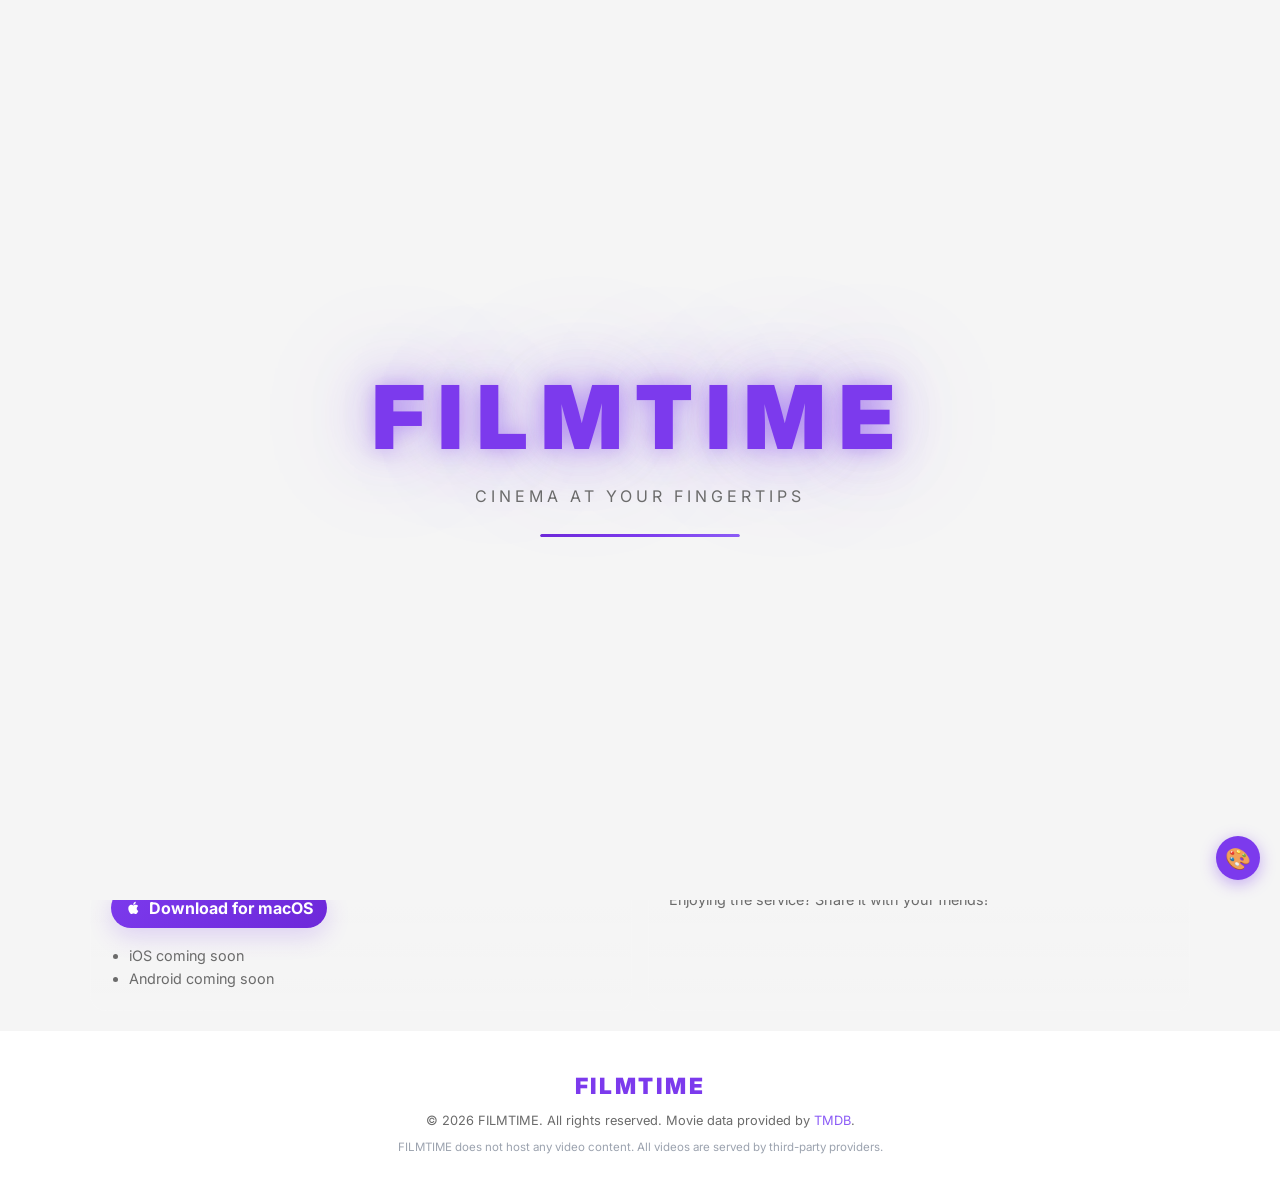
<file: index.html>
<!DOCTYPE html>
<html lang="en">
<head>
  <meta charset="UTF-8" />
  <meta name="viewport" content="width=device-width, initial-scale=1.0" />
  <title>FILMTIME — Watch Free Movies & TV</title>

  <!-- Favicon & PWA -->
  <link rel="icon" type="image/svg+xml" href="favicon.svg" />
  <link rel="manifest" href="manifest.json" />
  <meta name="theme-color" content="#8B5CF6" />
  <meta name="apple-mobile-web-app-capable" content="yes" />
  <meta name="apple-mobile-web-app-status-bar-style" content="black-translucent" />

  <!-- OG Embed -->
  <meta property="og:title" content="FILMTIME — Watch Free Movies & TV" />
  <meta name="description" content="Cinema at your fingertips. Stream trending movies and TV shows for free on FILMTIME." />
  <meta property="og:description" content="Cinema at your fingertips. Stream trending movies and TV shows for free on FILMTIME." />
  <meta property="og:type" content="website" />
  <meta property="og:site_name" content="FILMTIME" />
  <meta property="og:image" content="https://image.tmdb.org/t/p/w780/placeholder.jpg" />
  <meta name="twitter:card" content="summary_large_image" />
  <meta name="twitter:title" content="FILMTIME — Watch Free Movies & TV" />
  <meta name="twitter:description" content="Cinema at your fingertips. Stream trending movies and TV shows for free." />

  <!-- Fonts -->
  <link rel="preconnect" href="https://fonts.googleapis.com" />
  <link rel="preconnect" href="https://fonts.gstatic.com" crossorigin />
  <link href="https://fonts.googleapis.com/css2?family=Inter:wght@300;400;500;600;700;800;900&display=swap" rel="stylesheet" />
  <link rel="stylesheet" href="styles.css" />
</head>
<body>

  <!-- ===== SPLASH SCREEN ===== -->
  <div id="splash-screen">
    <div class="splash-content">
      <div class="splash-logo">FILMTIME</div>
      <div class="splash-tagline">Cinema at your fingertips</div>
      <div class="splash-loader">
        <div class="splash-bar"></div>
      </div>
    </div>
  </div>

  <!-- ===== NAVBAR ===== -->
  <nav id="navbar">
    <div class="nav-left">
      <a href="index.html" class="nav-logo">FILMTIME</a>
      <ul class="nav-links" id="nav-links">
        <li><a href="index.html" class="active">Home</a></li>
        <li><a href="search.html?type=movie">Movies</a></li>
        <li><a href="search.html?type=tv">TV Shows</a></li>
        <li><a href="#my-list" id="my-list-nav">My List</a></li>
        <li><a href="swipe.html">Discover</a></li>
      </ul>
    </div>
    <div class="nav-right">
      <div class="nav-search" id="nav-search">
        <button class="search-btn" id="search-toggle" aria-label="Search">
          <svg viewBox="0 0 24 24" fill="none" stroke="currentColor" stroke-width="2">
            <circle cx="11" cy="11" r="8"/><path d="m21 21-4.35-4.35"/>
          </svg>
        </button>
        <input type="text" id="search-input" placeholder="Titles, people, genres" autocomplete="off" />
      </div>
      <button class="hamburger" id="hamburger" aria-label="Menu">
        <span></span><span></span><span></span>
      </button>
    </div>
  </nav>

  <!-- ===== MAIN CONTENT ===== -->
  <main id="main-content" style="opacity:0; transition: opacity 0.6s ease;">

    <!-- Hero Section -->
    <section id="hero" class="hero">
      <div class="hero-backdrop" id="hero-backdrop"></div>
      <div class="hero-overlay"></div>
      <div class="hero-content">
        <div class="hero-badge">🎬 Featured</div>
        <h1 class="hero-title" id="hero-title">Loading...</h1>
        <p class="hero-desc" id="hero-desc"></p>
        <div class="hero-meta" id="hero-meta"></div>
        <div class="hero-buttons">
          <button class="btn btn-primary btn-3d" id="hero-play-btn">
            <svg viewBox="0 0 24 24" fill="currentColor"><polygon points="5 3 19 12 5 21 5 3"/></svg>
            Play
          </button>
          <button class="btn btn-secondary btn-3d" id="hero-info-btn">
            <svg viewBox="0 0 24 24" fill="none" stroke="currentColor" stroke-width="2"><circle cx="12" cy="12" r="10"/><line x1="12" y1="8" x2="12" y2="12"/><line x1="12" y1="16" x2="12.01" y2="16"/></svg>
            More Info
          </button>
        </div>
      </div>
    </section>

    <!-- Category Rows Container -->
    <section id="categories" class="categories">
      <!-- Rows injected by JS -->
    </section>

    <!-- Support + Downloads -->
    <section class="support-section">
      <div class="support-grid">
        <article class="support-card">
          <h2>Downloads</h2>
          <a class="download-btn" href="PrimeTimeMac-download.zip" download aria-label="Download for macOS">
            <svg viewBox="0 0 24 24" fill="currentColor" aria-hidden="true">
              <path d="M17.6 12.8c0-2.4 2-3.6 2.1-3.7-1.1-1.7-2.9-1.9-3.5-1.9-1.5-.1-2.9.9-3.6.9-.8 0-1.9-.9-3.1-.9-1.6 0-3 .9-3.8 2.3-1.6 2.8-.4 6.9 1.2 9.2.8 1.1 1.7 2.4 2.9 2.3 1.1 0 1.6-.7 3-.7s1.8.7 3 .7c1.2 0 2-.9 2.8-2 .9-1.3 1.3-2.6 1.3-2.6-.1 0-2.3-.9-2.3-3.6Zm-2.4-7c.7-.9 1.1-2.1 1-3.3-1 .1-2.2.7-2.9 1.6-.6.8-1.1 2-1 3.2 1.1.1 2.2-.5 2.9-1.5Z"/>
            </svg>
            Download for macOS
          </a>
          <ul class="coming-soon-list" aria-label="Mobile app availability">
            <li>iOS coming soon</li>
            <li>Android coming soon</li>
          </ul>
        </article>
        <article class="support-card">
          <h2>Support FILMTIME</h2>
          <p>Enjoying the service? Share it with your friends!</p>
        </article>
      </div>
    </section>

  </main>

  <!-- ===== FOOTER ===== -->
  <footer class="footer">
    <div class="footer-inner">
      <span class="footer-logo">FILMTIME</span>
      <p>© 2026 FILMTIME. All rights reserved. Movie data provided by <a href="https://www.themoviedb.org/" target="_blank">TMDB</a>.</p>
      <p class="footer-disclaimer">FILMTIME does not host any video content. All videos are served by third-party providers.</p>
    </div>
  </footer>

  <script src="script.js"></script>
</body>
</html>
</file>
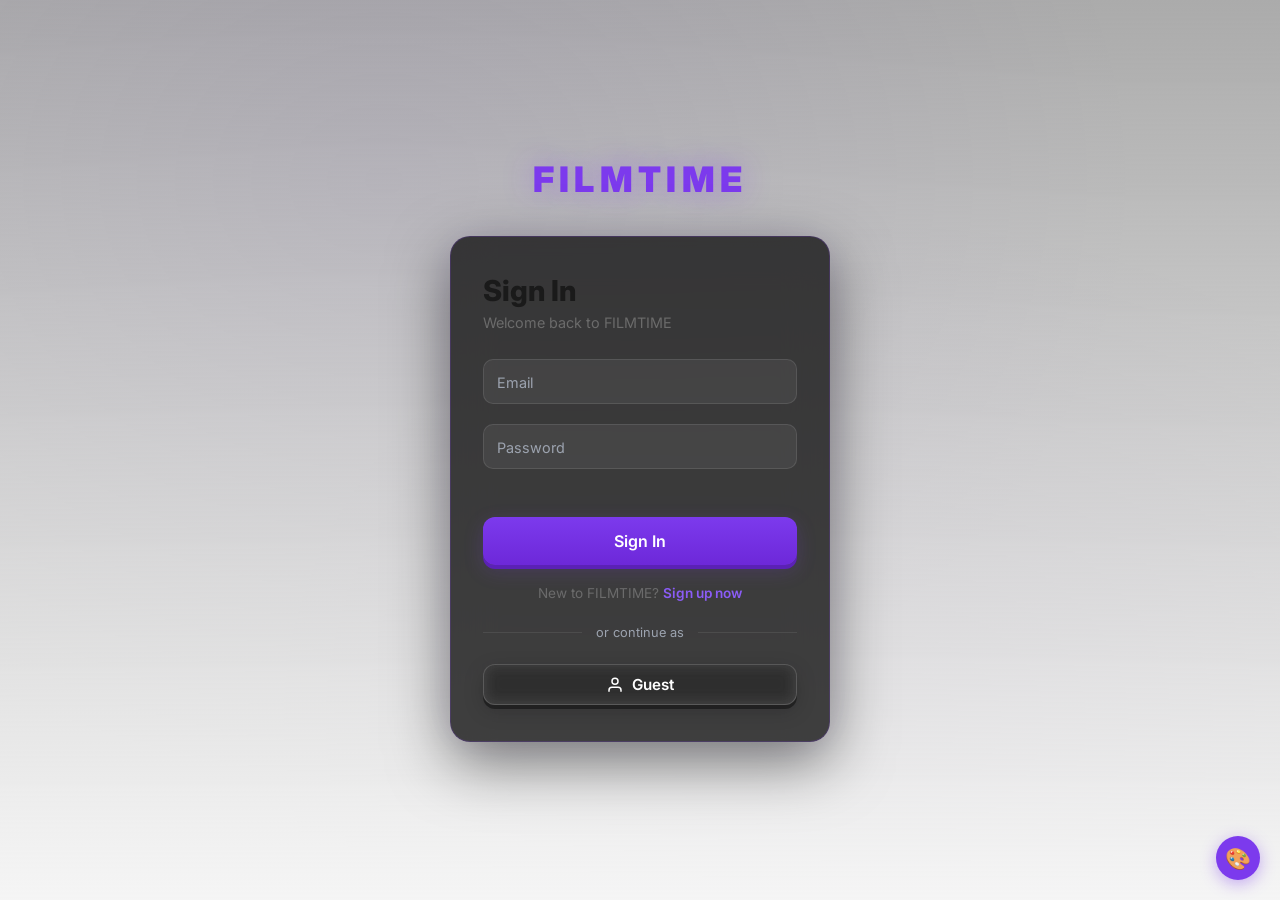
<file: auth.html>
<!DOCTYPE html>
<html lang="en">
<head>
  <meta charset="UTF-8" />
  <meta name="viewport" content="width=device-width, initial-scale=1.0" />
  <title>FILMTIME — Sign In</title>

  <!-- Favicon & PWA -->
  <link rel="icon" type="image/svg+xml" href="favicon.svg" />
  <link rel="manifest" href="manifest.json" />
  <meta name="theme-color" content="#8B5CF6" />
  <meta name="apple-mobile-web-app-capable" content="yes" />
  <meta name="apple-mobile-web-app-status-bar-style" content="black-translucent" />

  <!-- OG Embed -->
  <meta property="og:title" content="FILMTIME — Watch Free Movies & TV" />
  <meta property="og:description" content="Cinema at your fingertips. Stream trending movies and TV shows for free." />
  <meta property="og:type" content="website" />
  <meta property="og:image" content="https://image.tmdb.org/t/p/w780/placeholder.jpg" />
  <meta name="twitter:card" content="summary_large_image" />

  <!-- Fonts -->
  <link rel="preconnect" href="https://fonts.googleapis.com" />
  <link rel="preconnect" href="https://fonts.gstatic.com" crossorigin />
  <link href="https://fonts.googleapis.com/css2?family=Inter:wght@300;400;500;600;700;800;900&display=swap" rel="stylesheet" />
  <link rel="stylesheet" href="styles.css" />
</head>
<body class="auth-page">


  <div class="auth-bg">
    <div class="auth-bg-gradient"></div>
  </div>

  <div class="auth-container">
    <a href="index.html" class="auth-logo">FILMTIME</a>

    <!-- Sign In Form -->
    <div class="auth-card" id="signin-card">
      <h1 class="auth-title">Sign In</h1>
      <p class="auth-subtitle">Welcome back to FILMTIME</p>

      <form id="signin-form" autocomplete="off">
        <div class="auth-field">
          <input type="email" id="signin-email" required placeholder=" " autocomplete="email" />
          <label for="signin-email">Email</label>
          <div class="auth-field-border"></div>
        </div>
        <div class="auth-field">
          <input type="password" id="signin-password" required placeholder=" " autocomplete="current-password" />
          <label for="signin-password">Password</label>
          <div class="auth-field-border"></div>
        </div>
        <div class="auth-error" id="signin-error"></div>
        <button type="submit" class="btn btn-primary btn-3d auth-submit">
          Sign In
        </button>
      </form>

      <div class="auth-switch">
        New to FILMTIME? <a href="#" id="show-signup">Sign up now</a>
      </div>

      <div class="auth-divider"><span>or continue as</span></div>
      <button class="btn btn-secondary btn-3d auth-guest" id="guest-btn">
        <svg viewBox="0 0 24 24" fill="none" stroke="currentColor" stroke-width="2"><path d="M20 21v-2a4 4 0 0 0-4-4H8a4 4 0 0 0-4 4v2"/><circle cx="12" cy="7" r="4"/></svg>
        Guest
      </button>
    </div>

    <!-- Sign Up Form -->
    <div class="auth-card" id="signup-card" style="display:none">
      <h1 class="auth-title">Sign Up</h1>
      <p class="auth-subtitle">Create your FILMTIME account</p>

      <form id="signup-form" autocomplete="off">
        <div class="auth-field">
          <input type="text" id="signup-name" required placeholder=" " autocomplete="name" />
          <label for="signup-name">Display Name</label>
          <div class="auth-field-border"></div>
        </div>
        <div class="auth-field">
          <input type="email" id="signup-email" required placeholder=" " autocomplete="email" />
          <label for="signup-email">Email</label>
          <div class="auth-field-border"></div>
        </div>
        <div class="auth-field">
          <input type="password" id="signup-password" required minlength="6" placeholder=" " autocomplete="new-password" />
          <label for="signup-password">Password (min 6 chars)</label>
          <div class="auth-field-border"></div>
        </div>
        <div class="auth-error" id="signup-error"></div>
        <button type="submit" class="btn btn-primary btn-3d auth-submit">
          Create Account
        </button>
      </form>

      <div class="auth-switch">
        Already have an account? <a href="#" id="show-signin">Sign in</a>
      </div>
    </div>
  </div>

  <script src="script.js"></script>
  <script>
    // Auth page logic
    (function() {
      const signinCard = document.getElementById('signin-card');
      const signupCard = document.getElementById('signup-card');

      document.getElementById('show-signup').addEventListener('click', (e) => {
        e.preventDefault();
        signinCard.style.display = 'none';
        signupCard.style.display = '';
      });

      document.getElementById('show-signin').addEventListener('click', (e) => {
        e.preventDefault();
        signupCard.style.display = 'none';
        signinCard.style.display = '';
      });

      // Sign Up
      document.getElementById('signup-form').addEventListener('submit', (e) => {
        e.preventDefault();
        const name = document.getElementById('signup-name').value.trim();
        const email = document.getElementById('signup-email').value.trim();
        const password = document.getElementById('signup-password').value;
        const errEl = document.getElementById('signup-error');

        if (!name || !email || !password) { errEl.textContent = 'All fields are required.'; return; }
        if (password.length < 6) { errEl.textContent = 'Password must be at least 6 characters.'; return; }

        // Check if account exists
        const accounts = JSON.parse(localStorage.getItem('pt_accounts') || '[]');
        if (accounts.find(a => a.email === email)) {
          errEl.textContent = 'An account with this email already exists.';
          return;
        }

        // Create account
        const account = { id: Date.now().toString(36), name, email, createdAt: Date.now() };
        accounts.push(account);
        localStorage.setItem('pt_accounts', JSON.stringify(accounts));

        // Create default profile
        const profiles = [{ id: 'p1', name: name, color: '#8B5CF6', avatar: '😀' }];
        localStorage.setItem('pt_profiles_' + account.id, JSON.stringify(profiles));

        // Log in
        localStorage.setItem('pt_auth', JSON.stringify({ ...account, loggedIn: true }));
        localStorage.setItem('pt_active_profile', 'p1');

        window.location.href = 'profiles.html';
      });

      // Sign In
      document.getElementById('signin-form').addEventListener('submit', (e) => {
        e.preventDefault();
        const email = document.getElementById('signin-email').value.trim();
        const password = document.getElementById('signin-password').value;
        const errEl = document.getElementById('signin-error');

        if (!email || !password) { errEl.textContent = 'All fields are required.'; return; }

        const accounts = JSON.parse(localStorage.getItem('pt_accounts') || '[]');
        const account = accounts.find(a => a.email === email);

        if (!account) {
          errEl.textContent = 'No account found with this email.';
          return;
        }

        // Log in (localStorage-based, no real password verification)
        localStorage.setItem('pt_auth', JSON.stringify({ ...account, loggedIn: true }));
        window.location.href = 'profiles.html';
      });

      // Guest mode
      document.getElementById('guest-btn').addEventListener('click', () => {
        localStorage.setItem('pt_auth', JSON.stringify({ id: 'guest', name: 'Guest', email: '', loggedIn: true, guest: true }));
        localStorage.setItem('pt_active_profile', 'guest');
        window.location.href = 'index.html';
      });

    // If already logged in, redirect
    try {
      const auth = JSON.parse(localStorage.getItem('pt_auth') || '{}');
      if (auth.loggedIn) window.location.href = 'profiles.html';
    } catch(_) {}
  })();
</script>
</body>
</html>
</file>
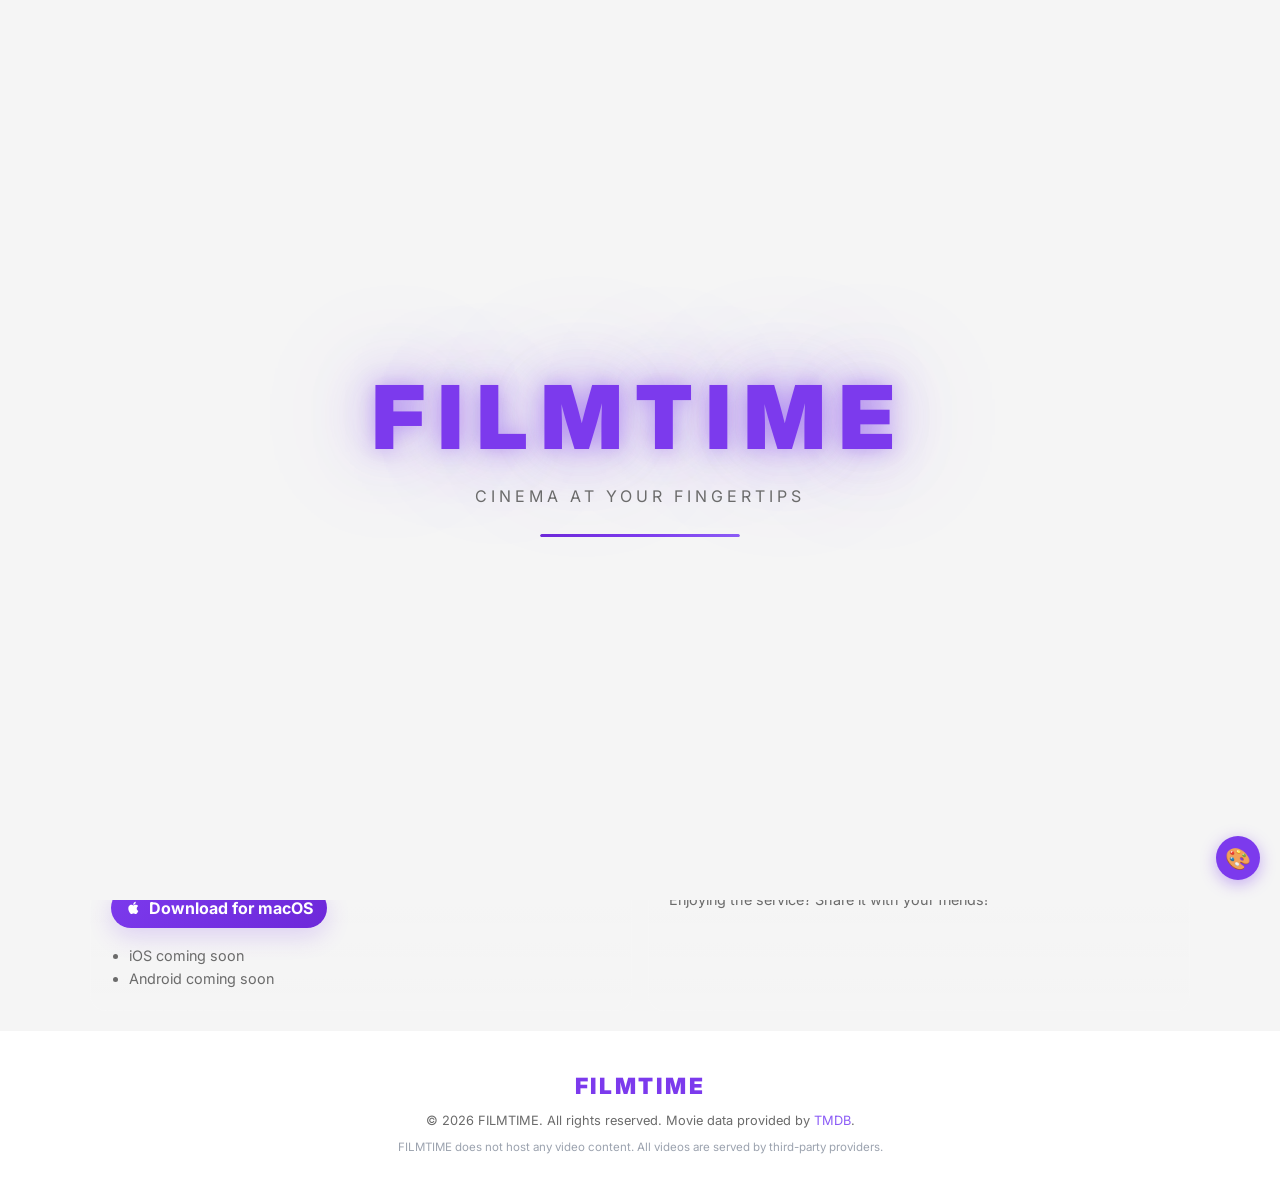
<file: movie.html>
<!DOCTYPE html>
<html lang="en">
<head>
  <meta charset="UTF-8" />
  <meta name="viewport" content="width=device-width, initial-scale=1.0" />
  <title>FILMTIME — Watch Movie</title>

  <!-- Favicon & PWA -->
  <link rel="icon" type="image/svg+xml" href="favicon.svg" />
  <link rel="manifest" href="manifest.json" />
  <meta name="theme-color" content="#8B5CF6" />
  <meta name="apple-mobile-web-app-capable" content="yes" />

  <!-- OG Embed -->
  <meta property="og:title" content="FILMTIME — Watch Movie" />
  <meta property="og:description" content="Stream this movie free on FILMTIME — Cinema at your fingertips." />
  <meta property="og:type" content="video.movie" />
  <meta property="og:site_name" content="FILMTIME" />
  <meta name="twitter:card" content="summary_large_image" />

  <!-- Fonts -->
  <link rel="preconnect" href="https://fonts.googleapis.com" />
  <link rel="preconnect" href="https://fonts.gstatic.com" crossorigin />
  <link href="https://fonts.googleapis.com/css2?family=Inter:wght@300;400;500;600;700;800;900&display=swap" rel="stylesheet" />
  <link rel="stylesheet" href="styles.css" />
</head>
<body class="detail-page">

  <!-- ===== NAVBAR ===== -->
  <nav id="navbar" class="navbar-solid">
    <div class="nav-left">
      <a href="index.html" class="nav-logo">FILMTIME</a>
      <ul class="nav-links">
        <li><a href="index.html">Home</a></li>
        <li><a href="search.html?type=movie" class="active">Movies</a></li>
        <li><a href="search.html?type=tv">TV Shows</a></li>
        <li><a href="index.html#my-list">My List</a></li>
        <li><a href="swipe.html">Discover</a></li>
      </ul>
    </div>
    <div class="nav-right">
      <div class="nav-search" id="nav-search">
        <button class="search-btn" id="search-toggle" aria-label="Search">
          <svg viewBox="0 0 24 24" fill="none" stroke="currentColor" stroke-width="2">
            <circle cx="11" cy="11" r="8"/><path d="m21 21-4.35-4.35"/>
          </svg>
        </button>
        <input type="text" id="search-input" placeholder="Titles, people, genres" autocomplete="off" />
      </div>
      <button class="hamburger" id="hamburger" aria-label="Menu">
        <span></span><span></span><span></span>
      </button>
    </div>
  </nav>

  <!-- ===== MOVIE DETAIL ===== -->
  <main class="detail-main">

    <!-- Backdrop + Hero -->
    <div class="detail-backdrop-wrap" id="detail-backdrop-wrap">
      <div class="detail-backdrop" id="detail-backdrop"></div>
      <div class="detail-backdrop-overlay"></div>
    </div>

    <div class="detail-content container">
      <!-- Back Button -->
      <a href="javascript:history.back()" class="back-btn">
        <svg viewBox="0 0 24 24" fill="none" stroke="currentColor" stroke-width="2.5"><polyline points="15 18 9 12 15 6"/></svg>
        Back
      </a>

      <!-- Title & Meta -->
      <div class="detail-header" id="detail-header">
        <div class="skeleton-title skeleton"></div>
        <div class="skeleton-text skeleton"></div>
      </div>

      <!-- Netflix-style Two Column Layout -->
      <div class="detail-layout">
        <div class="detail-main-col">
          <!-- Player -->
          <div class="player-section">
            <div class="player-container" id="player-container">
              <div class="player-loading">
                <div class="spinner"></div>
                <p>Loading player…</p>
              </div>
            </div>
          </div>

          <!-- Detail Info -->
          <div class="detail-info" id="detail-info"></div>

          <!-- Cast -->
          <section class="detail-section" id="cast-section" style="display:none">
            <h2 class="section-title">Cast</h2>
            <div class="cast-row" id="cast-row"></div>
          </section>

          <!-- Similar Movies -->
          <section class="detail-section" id="similar-section" style="display:none">
            <h2 class="section-title">You May Also Like</h2>
            <div class="row-track" id="similar-row"></div>
          </section>
        </div>

        <!-- Sidebar -->
        <div class="detail-sidebar" id="detail-sidebar">
          <div class="sidebar-card">
            <img class="sidebar-poster" id="sidebar-poster" src="" alt="" style="display:none" />
          </div>
          <div class="sidebar-card">
            <h3>Actions</h3>
            <button class="sidebar-action" id="sidebar-list-btn">
              <svg viewBox="0 0 24 24" fill="none" stroke="currentColor" stroke-width="2"><line x1="12" y1="5" x2="12" y2="19"/><line x1="5" y1="12" x2="19" y2="12"/></svg>
              Add to My List
            </button>
            <button class="sidebar-action" id="sidebar-share-btn">
              <svg viewBox="0 0 24 24" fill="none" stroke="currentColor" stroke-width="2"><circle cx="18" cy="5" r="3"/><circle cx="6" cy="12" r="3"/><circle cx="18" cy="19" r="3"/><line x1="8.59" y1="13.51" x2="15.42" y2="17.49"/><line x1="15.41" y1="6.51" x2="8.59" y2="10.49"/></svg>
              Share
            </button>
            <button class="sidebar-action" id="sidebar-home-btn" onclick="location.href='index.html'">
              <svg viewBox="0 0 24 24" fill="none" stroke="currentColor" stroke-width="2"><path d="m3 9 9-7 9 7v11a2 2 0 0 1-2 2H5a2 2 0 0 1-2-2z"/><polyline points="9 22 9 12 15 12 15 22"/></svg>
              Browse More
            </button>
          </div>
        </div>
      </div>
    </div>
  </main>

  <!-- ===== FOOTER ===== -->
  <footer class="footer">
    <div class="footer-inner">
      <span class="footer-logo">FILMTIME</span>
      <p>© 2026 FILMTIME. Movie data by <a href="https://www.themoviedb.org/" target="_blank">TMDB</a>.</p>
    </div>
  </footer>

  <script src="script.js"></script>
</body>
</html>
</file>
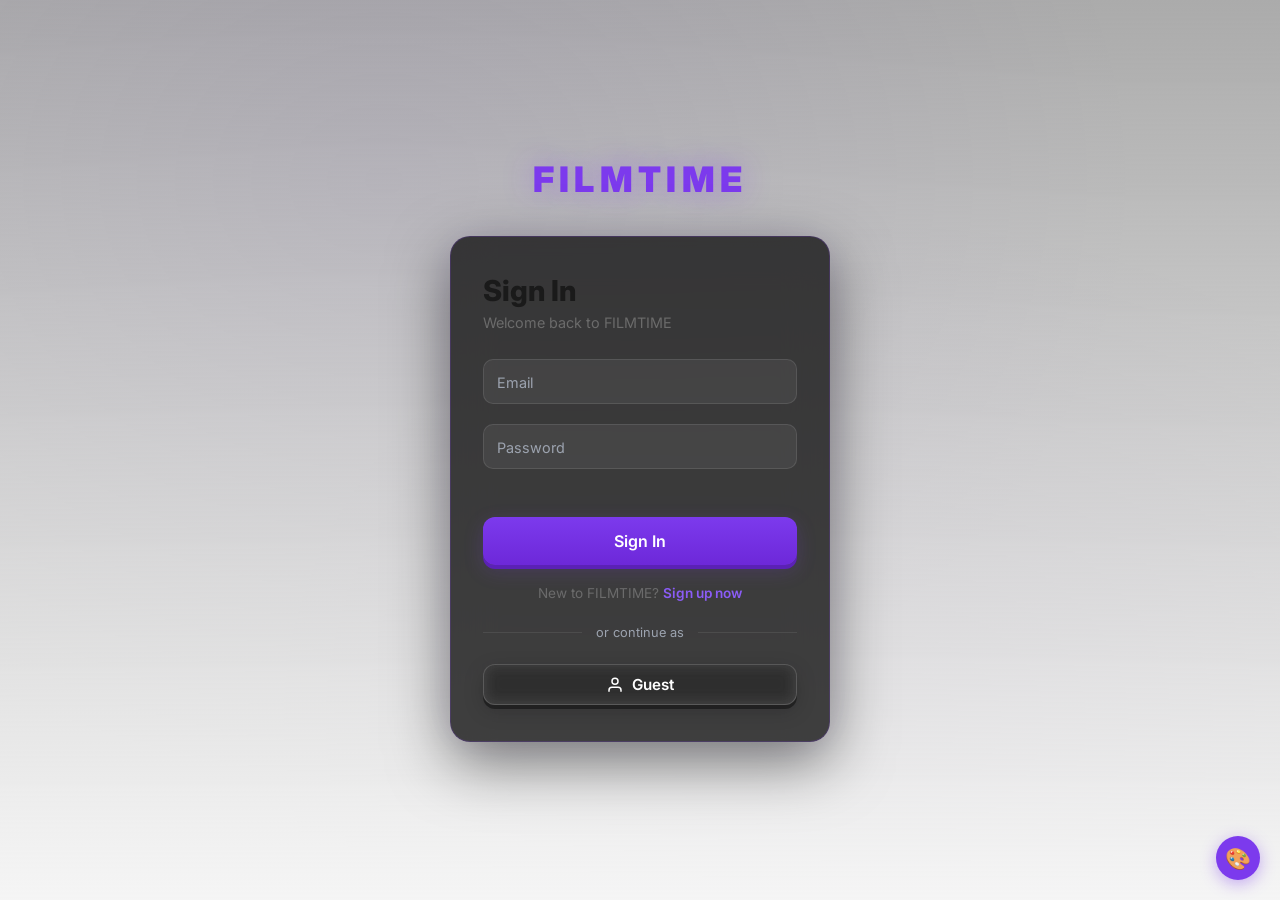
<file: profiles.html>
<!DOCTYPE html>
<html lang="en">
<head>
  <meta charset="UTF-8" />
  <meta name="viewport" content="width=device-width, initial-scale=1.0" />
  <title>FILMTIME — Who's Watching?</title>

  <!-- Favicon & PWA -->
  <link rel="icon" type="image/svg+xml" href="favicon.svg" />
  <link rel="manifest" href="manifest.json" />
  <meta name="theme-color" content="#8B5CF6" />

  <!-- OG Embed -->
  <meta property="og:title" content="FILMTIME — Watch Free Movies & TV" />
  <meta property="og:description" content="Cinema at your fingertips. Stream trending movies and TV shows for free." />
  <meta property="og:type" content="website" />
  <meta name="twitter:card" content="summary_large_image" />

  <!-- Fonts -->
  <link rel="preconnect" href="https://fonts.googleapis.com" />
  <link rel="preconnect" href="https://fonts.gstatic.com" crossorigin />
  <link href="https://fonts.googleapis.com/css2?family=Inter:wght@300;400;500;600;700;800;900&display=swap" rel="stylesheet" />
  <link rel="stylesheet" href="styles.css" />
</head>
<body class="profiles-page">


  <div class="profiles-container">
    <div class="profiles-logo">FILMTIME</div>
    <h1 class="profiles-title">Who's watching?</h1>

    <div class="profiles-grid" id="profiles-grid">
      <!-- Profiles injected by JS -->
    </div>

    <button class="btn btn-secondary btn-3d profiles-manage-btn" id="manage-profiles-btn">Manage Profiles</button>

    <!-- Add/Edit Profile Modal -->
    <div class="profile-modal" id="profile-modal" style="display:none">
      <div class="profile-modal-card">
        <h2 id="modal-title">Add Profile</h2>
        <div class="profile-avatar-picker" id="avatar-picker">
          <!-- Avatars -->
        </div>
        <div class="auth-field">
          <input type="text" id="profile-name-input" required placeholder=" " maxlength="20" />
          <label for="profile-name-input">Profile Name</label>
          <div class="auth-field-border"></div>
        </div>
        <div class="profile-color-picker" id="color-picker"></div>
        <div class="profile-modal-actions">
          <button class="btn btn-primary btn-3d" id="save-profile-btn">Save</button>
          <button class="btn btn-secondary btn-3d" id="cancel-profile-btn">Cancel</button>
          <button class="btn btn-danger btn-3d" id="delete-profile-btn" style="display:none">Delete</button>
        </div>
      </div>
    </div>
  </div>

  <div class="profiles-footer">
    <button class="btn-text" id="signout-btn">Sign Out</button>
  </div>

  <script src="script.js"></script>
  <script>
    (function() {
      const AVATARS = ['😀','😎','🤩','🥳','😈','👻','🦊','🐱','🐶','🦁','🐸','🦄','🎮','🎬','🎵','🏀','🚀','💎','🔥','⚡'];
      const COLORS = ['#8B5CF6','#EC4899','#EF4444','#F97316','#EAB308','#22C55E','#06B6D4','#3B82F6','#6366F1','#A855F7'];

      let auth;
      try { auth = JSON.parse(localStorage.getItem('pt_auth') || '{}'); } catch(_) { auth = {}; }
      if (!auth.loggedIn) { window.location.href = 'auth.html'; return; }

      const accountId = auth.id;
      let isManaging = false;
      let editingId = null;

      function getProfiles() {
        try { return JSON.parse(localStorage.getItem('pt_profiles_' + accountId) || '[]'); }
        catch { return []; }
      }
      function saveProfiles(profiles) {
        localStorage.setItem('pt_profiles_' + accountId, JSON.stringify(profiles));
      }

      function render() {
        const grid = document.getElementById('profiles-grid');
        const profiles = getProfiles();
        grid.innerHTML = '';

        profiles.forEach(p => {
          const el = document.createElement('div');
          el.className = 'profile-item';
          el.innerHTML = `
            <div class="profile-avatar" style="background:${p.color || '#8B5CF6'}">
              <span class="profile-avatar-emoji">${p.avatar || '😀'}</span>
              ${isManaging ? '<div class="profile-edit-icon"><svg viewBox="0 0 24 24" fill="none" stroke="currentColor" stroke-width="2"><path d="M11 4H4a2 2 0 0 0-2 2v14a2 2 0 0 0 2 2h14a2 2 0 0 0 2-2v-7"/><path d="M18.5 2.5a2.121 2.121 0 0 1 3 3L12 15l-4 1 1-4 9.5-9.5z"/></svg></div>' : ''}
            </div>
            <div class="profile-name">${escHtml(p.name)}</div>
          `;
          el.addEventListener('click', () => {
            if (isManaging) {
              openModal(p);
            } else {
              localStorage.setItem('pt_active_profile', p.id);
              window.location.href = 'index.html';
            }
          });
          grid.appendChild(el);
        });

        // Add profile button (max 5)
        if (profiles.length < 5) {
          const addEl = document.createElement('div');
          addEl.className = 'profile-item profile-add';
          addEl.innerHTML = `
            <div class="profile-avatar profile-avatar-add">
              <svg viewBox="0 0 24 24" fill="none" stroke="currentColor" stroke-width="2"><line x1="12" y1="5" x2="12" y2="19"/><line x1="5" y1="12" x2="19" y2="12"/></svg>
            </div>
            <div class="profile-name">Add Profile</div>
          `;
          addEl.addEventListener('click', () => openModal(null));
          grid.appendChild(addEl);
        }
      }

      function escHtml(str) {
        return String(str).replace(/&/g,'&amp;').replace(/</g,'&lt;').replace(/>/g,'&gt;').replace(/"/g,'&quot;');
      }

      // Modal
      let selectedAvatar = '😀';
      let selectedColor = '#8B5CF6';

      function openModal(profile) {
        editingId = profile ? profile.id : null;
        selectedAvatar = profile ? (profile.avatar || '😀') : '😀';
        selectedColor = profile ? (profile.color || '#8B5CF6') : COLORS[Math.floor(Math.random() * COLORS.length)];

        document.getElementById('modal-title').textContent = profile ? 'Edit Profile' : 'Add Profile';
        document.getElementById('profile-name-input').value = profile ? profile.name : '';
        document.getElementById('delete-profile-btn').style.display = profile ? '' : 'none';

        // Render avatar picker
        const ap = document.getElementById('avatar-picker');
        ap.innerHTML = AVATARS.map(a =>
          `<button class="avatar-option${a === selectedAvatar ? ' selected' : ''}" data-avatar="${a}">${a}</button>`
        ).join('');
        ap.querySelectorAll('.avatar-option').forEach(btn => {
          btn.addEventListener('click', () => {
            selectedAvatar = btn.dataset.avatar;
            ap.querySelectorAll('.avatar-option').forEach(b => b.classList.toggle('selected', b === btn));
          });
        });

        // Render color picker
        const cp = document.getElementById('color-picker');
        cp.innerHTML = COLORS.map(c =>
          `<button class="color-option${c === selectedColor ? ' selected' : ''}" data-color="${c}" style="background:${c}"></button>`
        ).join('');
        cp.querySelectorAll('.color-option').forEach(btn => {
          btn.addEventListener('click', () => {
            selectedColor = btn.dataset.color;
            cp.querySelectorAll('.color-option').forEach(b => b.classList.toggle('selected', b === btn));
          });
        });

        document.getElementById('profile-modal').style.display = 'flex';
      }

      document.getElementById('cancel-profile-btn').addEventListener('click', () => {
        document.getElementById('profile-modal').style.display = 'none';
      });

      document.getElementById('save-profile-btn').addEventListener('click', () => {
        const name = document.getElementById('profile-name-input').value.trim();
        if (!name) return;

        const profiles = getProfiles();
        if (editingId) {
          const p = profiles.find(p => p.id === editingId);
          if (p) { p.name = name; p.avatar = selectedAvatar; p.color = selectedColor; }
        } else {
          profiles.push({ id: 'p' + Date.now(), name, avatar: selectedAvatar, color: selectedColor });
        }
        saveProfiles(profiles);
        document.getElementById('profile-modal').style.display = 'none';
        render();
      });

      document.getElementById('delete-profile-btn').addEventListener('click', () => {
        if (!editingId) return;
        const profiles = getProfiles().filter(p => p.id !== editingId);
        saveProfiles(profiles);
        // If deleted active profile, clear it
        if (localStorage.getItem('pt_active_profile') === editingId) {
          localStorage.removeItem('pt_active_profile');
        }
        document.getElementById('profile-modal').style.display = 'none';
        render();
      });

      document.getElementById('manage-profiles-btn').addEventListener('click', () => {
        isManaging = !isManaging;
        document.getElementById('manage-profiles-btn').textContent = isManaging ? 'Done' : 'Manage Profiles';
        render();
      });

      document.getElementById('signout-btn').addEventListener('click', () => {
        localStorage.removeItem('pt_auth');
        localStorage.removeItem('pt_active_profile');
        window.location.href = 'auth.html';
      });

      // Init
      const profiles = getProfiles();
      if (profiles.length === 0) {
        // Create default profile
        saveProfiles([{ id: 'p1', name: auth.name || 'User', avatar: '😀', color: '#8B5CF6' }]);
      }
      render();
    })();
  </script>
</body>
</html>
</file>
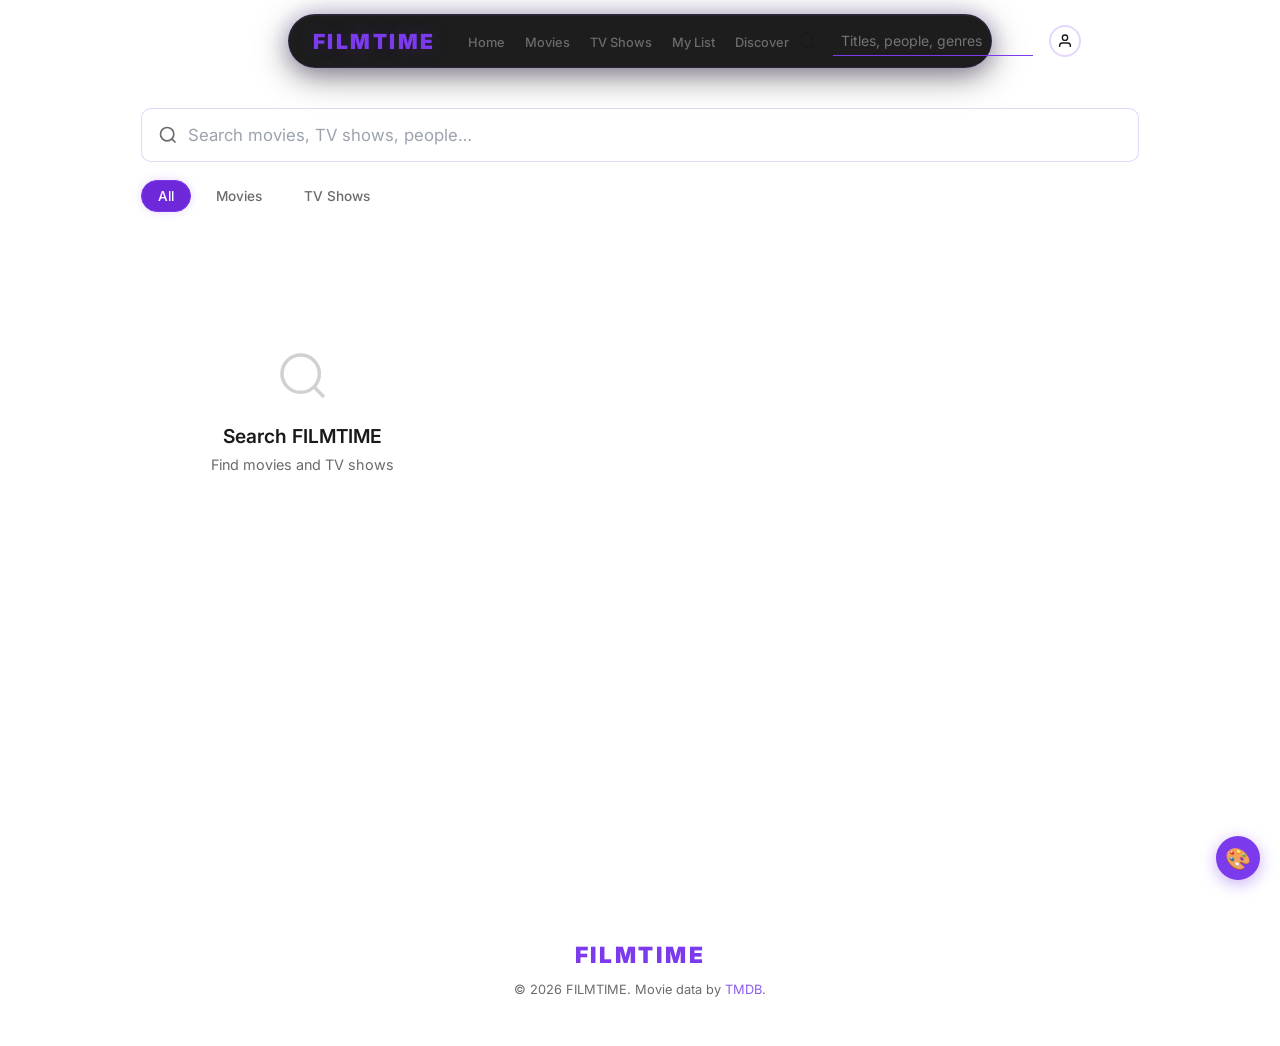
<file: search.html>
<!DOCTYPE html>
<html lang="en">
<head>
  <meta charset="UTF-8" />
  <meta name="viewport" content="width=device-width, initial-scale=1.0" />
  <title>FILMTIME — Search</title>

  <!-- Favicon & PWA -->
  <link rel="icon" type="image/svg+xml" href="favicon.svg" />
  <link rel="manifest" href="manifest.json" />
  <meta name="theme-color" content="#8B5CF6" />
  <meta name="apple-mobile-web-app-capable" content="yes" />

  <!-- OG Embed -->
  <meta property="og:title" content="FILMTIME — Search Movies & TV" />
  <meta property="og:description" content="Search and discover movies and TV shows on FILMTIME." />
  <meta property="og:type" content="website" />
  <meta property="og:site_name" content="FILMTIME" />
  <meta name="twitter:card" content="summary_large_image" />

  <!-- Fonts -->
  <link rel="preconnect" href="https://fonts.googleapis.com" />
  <link rel="preconnect" href="https://fonts.gstatic.com" crossorigin />
  <link href="https://fonts.googleapis.com/css2?family=Inter:wght@300;400;500;600;700;800;900&display=swap" rel="stylesheet" />
  <link rel="stylesheet" href="styles.css" />
</head>
<body class="search-page">

  <!-- ===== NAVBAR ===== -->
  <nav id="navbar" class="navbar-solid">
    <div class="nav-left">
      <a href="index.html" class="nav-logo">FILMTIME</a>
      <ul class="nav-links">
        <li><a href="index.html">Home</a></li>
        <li><a href="search.html?type=movie">Movies</a></li>
        <li><a href="search.html?type=tv">TV Shows</a></li>
        <li><a href="index.html#my-list">My List</a></li>
        <li><a href="swipe.html">Discover</a></li>
      </ul>
    </div>
    <div class="nav-right">
      <div class="nav-search nav-search--open" id="nav-search">
        <button class="search-btn" id="search-toggle" aria-label="Search">
          <svg viewBox="0 0 24 24" fill="none" stroke="currentColor" stroke-width="2">
            <circle cx="11" cy="11" r="8"/><path d="m21 21-4.35-4.35"/>
          </svg>
        </button>
        <input type="text" id="search-input" placeholder="Titles, people, genres" autocomplete="off" autofocus />
      </div>
      <button class="hamburger" id="hamburger" aria-label="Menu">
        <span></span><span></span><span></span>
      </button>
    </div>
  </nav>

  <!-- ===== SEARCH MAIN ===== -->
  <main class="search-main container">

    <div class="search-header">
      <div class="search-bar-wrap">
        <svg class="search-bar-icon" viewBox="0 0 24 24" fill="none" stroke="currentColor" stroke-width="2">
          <circle cx="11" cy="11" r="8"/><path d="m21 21-4.35-4.35"/>
        </svg>
        <input type="text" id="main-search-input" class="search-bar-input" placeholder="Search movies, TV shows, people…" autocomplete="off" />
        <button class="search-clear" id="search-clear" aria-label="Clear" style="display:none">
          <svg viewBox="0 0 24 24" fill="none" stroke="currentColor" stroke-width="2"><line x1="18" y1="6" x2="6" y2="18"/><line x1="6" y1="6" x2="18" y2="18"/></svg>
        </button>
      </div>
      <div class="search-filters">
        <button class="filter-btn active" data-filter="all">All</button>
        <button class="filter-btn" data-filter="movie">Movies</button>
        <button class="filter-btn" data-filter="tv">TV Shows</button>
      </div>
    </div>

    <div id="search-status" class="search-status"></div>
    <div id="search-results" class="search-results-grid"></div>

  </main>

  <!-- ===== FOOTER ===== -->
  <footer class="footer">
    <div class="footer-inner">
      <span class="footer-logo">FILMTIME</span>
      <p>© 2026 FILMTIME. Movie data by <a href="https://www.themoviedb.org/" target="_blank">TMDB</a>.</p>
    </div>
  </footer>

  <script src="script.js"></script>
</body>
</html>
</file>
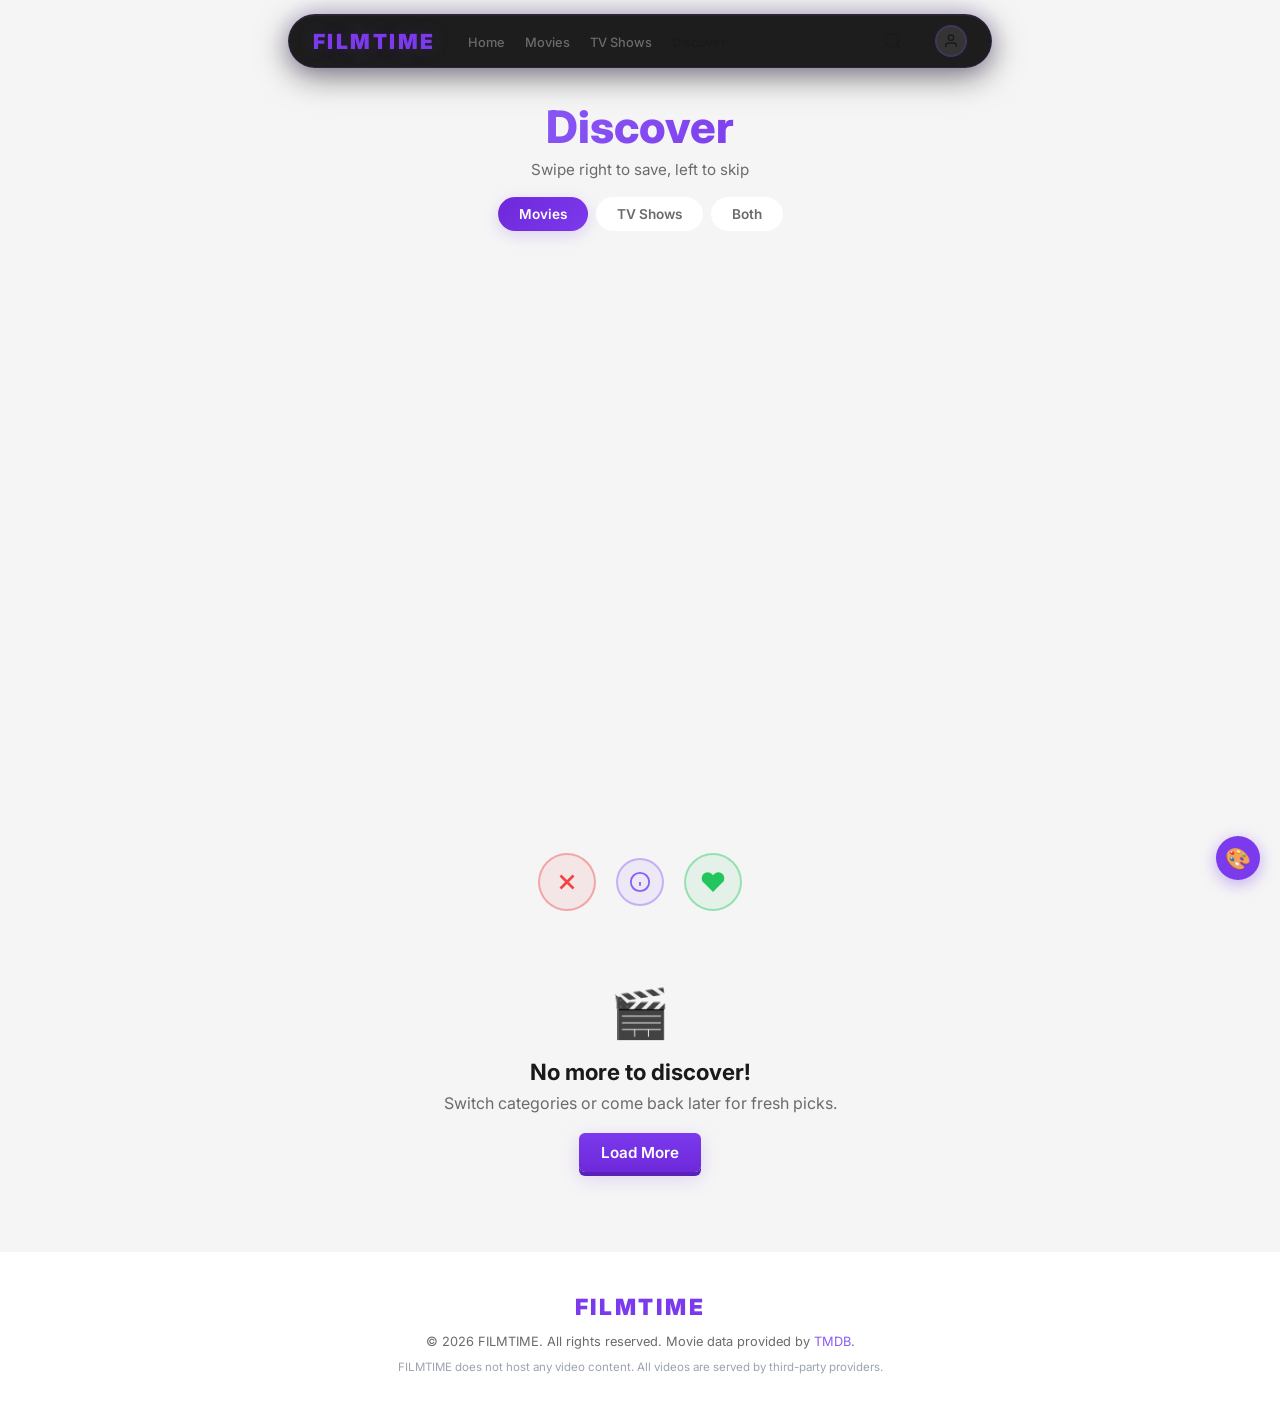
<file: swipe.html>
<!DOCTYPE html>
<html lang="en">
<head>
  <meta charset="UTF-8" />
  <meta name="viewport" content="width=device-width, initial-scale=1.0" />
  <title>FILMTIME — Discover</title>

  <!-- Favicon & PWA -->
  <link rel="icon" type="image/svg+xml" href="favicon.svg" />
  <link rel="manifest" href="manifest.json" />
  <meta name="theme-color" content="#8B5CF6" />
  <meta name="apple-mobile-web-app-capable" content="yes" />
  <meta name="apple-mobile-web-app-status-bar-style" content="black-translucent" />

  <!-- OG Embed -->
  <meta property="og:title" content="FILMTIME — Discover" />
  <meta property="og:description" content="Swipe through movies and TV shows. Find your next watch on FILMTIME." />
  <meta property="og:type" content="website" />
  <meta property="og:site_name" content="FILMTIME" />

  <!-- Fonts -->
  <link rel="preconnect" href="https://fonts.googleapis.com" />
  <link rel="preconnect" href="https://fonts.gstatic.com" crossorigin />
  <link href="https://fonts.googleapis.com/css2?family=Inter:wght@300;400;500;600;700;800;900&display=swap" rel="stylesheet" />
  <link rel="stylesheet" href="styles.css" />
</head>
<body class="swipe-page">

  <!-- ===== NAVBAR ===== -->
  <nav id="navbar" class="navbar-solid">
    <div class="nav-left">
      <a href="index.html" class="nav-logo">FILMTIME</a>
      <ul class="nav-links">
        <li><a href="index.html">Home</a></li>
        <li><a href="search.html?type=movie">Movies</a></li>
        <li><a href="search.html?type=tv">TV Shows</a></li>
        <li><a href="swipe.html" class="active">Discover</a></li>
      </ul>
    </div>
    <div class="nav-right">
      <div class="nav-search" id="nav-search">
        <button class="search-btn" id="search-toggle" aria-label="Search">
          <svg viewBox="0 0 24 24" fill="none" stroke="currentColor" stroke-width="2">
            <circle cx="11" cy="11" r="8"/><path d="m21 21-4.35-4.35"/>
          </svg>
        </button>
        <input type="text" id="search-input" placeholder="Titles, people, genres" autocomplete="off" />
      </div>
      <button class="hamburger" id="hamburger" aria-label="Menu">
        <span></span><span></span><span></span>
      </button>
    </div>
  </nav>

  <!-- ===== SWIPE CONTENT ===== -->
  <main class="swipe-main">
    <div class="swipe-header">
      <h1 class="swipe-page-title">Discover</h1>
      <p class="swipe-page-subtitle">Swipe right to save, left to skip</p>
      <div class="swipe-filter-bar">
        <button class="swipe-filter-btn active" data-filter="movie">Movies</button>
        <button class="swipe-filter-btn" data-filter="tv">TV Shows</button>
        <button class="swipe-filter-btn" data-filter="all">Both</button>
      </div>
    </div>

    <div class="swipe-arena">
      <!-- Cards stack here -->
      <div class="swipe-stack" id="swipe-stack">
        <!-- Cards injected by JS -->
      </div>

      <!-- Swipe indicator overlays -->
      <div class="swipe-indicator swipe-indicator-like" id="swipe-like-indicator">
        <svg viewBox="0 0 24 24" fill="currentColor"><path d="M20.84 4.61a5.5 5.5 0 0 0-7.78 0L12 5.67l-1.06-1.06a5.5 5.5 0 0 0-7.78 7.78l1.06 1.06L12 21.23l7.78-7.78 1.06-1.06a5.5 5.5 0 0 0 0-7.78z"/></svg>
        <span>SAVED</span>
      </div>
      <div class="swipe-indicator swipe-indicator-nope" id="swipe-nope-indicator">
        <svg viewBox="0 0 24 24" fill="none" stroke="currentColor" stroke-width="3"><line x1="18" y1="6" x2="6" y2="18"/><line x1="6" y1="6" x2="18" y2="18"/></svg>
        <span>SKIP</span>
      </div>
    </div>

    <!-- Action Buttons -->
    <div class="swipe-actions">
      <button class="swipe-action-btn swipe-btn-nope" id="swipe-btn-nope" aria-label="Skip">
        <svg viewBox="0 0 24 24" fill="none" stroke="currentColor" stroke-width="2.5"><line x1="18" y1="6" x2="6" y2="18"/><line x1="6" y1="6" x2="18" y2="18"/></svg>
      </button>
      <button class="swipe-action-btn swipe-btn-info" id="swipe-btn-info" aria-label="More Info">
        <svg viewBox="0 0 24 24" fill="none" stroke="currentColor" stroke-width="2"><circle cx="12" cy="12" r="10"/><line x1="12" y1="16" x2="12" y2="12"/><line x1="12" y1="8" x2="12.01" y2="8"/></svg>
      </button>
      <button class="swipe-action-btn swipe-btn-like" id="swipe-btn-like" aria-label="Save to My List">
        <svg viewBox="0 0 24 24" fill="currentColor"><path d="M20.84 4.61a5.5 5.5 0 0 0-7.78 0L12 5.67l-1.06-1.06a5.5 5.5 0 0 0-7.78 7.78l1.06 1.06L12 21.23l7.78-7.78 1.06-1.06a5.5 5.5 0 0 0 0-7.78z"/></svg>
      </button>
    </div>

    <!-- Info Panel (slide up) -->
    <div class="swipe-info-panel" id="swipe-info-panel">
      <div class="swipe-info-backdrop" id="swipe-info-backdrop"></div>
      <div class="swipe-info-body">
        <button class="swipe-info-close" id="swipe-info-close" aria-label="Close">
          <svg viewBox="0 0 24 24" fill="none" stroke="currentColor" stroke-width="2.5"><line x1="18" y1="6" x2="6" y2="18"/><line x1="6" y1="6" x2="18" y2="18"/></svg>
        </button>
        <div class="swipe-info-content" id="swipe-info-content">
          <!-- Filled by JS -->
        </div>
      </div>
    </div>

    <!-- Empty state -->
    <div class="swipe-empty" id="swipe-empty" style="display:none">
      <div class="swipe-empty-icon">🎬</div>
      <h2>No more to discover!</h2>
      <p>Switch categories or come back later for fresh picks.</p>
      <button class="btn btn-primary btn-3d" id="swipe-reload-btn">Load More</button>
    </div>
  </main>

  <!-- ===== FOOTER ===== -->
  <footer class="footer">
    <div class="footer-inner">
      <span class="footer-logo">FILMTIME</span>
      <p>&copy; 2026 FILMTIME. All rights reserved. Movie data provided by <a href="https://www.themoviedb.org/" target="_blank">TMDB</a>.</p>
      <p class="footer-disclaimer">FILMTIME does not host any video content. All videos are served by third-party providers.</p>
    </div>
  </footer>

  <script src="script.js"></script>
</body>
</html>
</file>
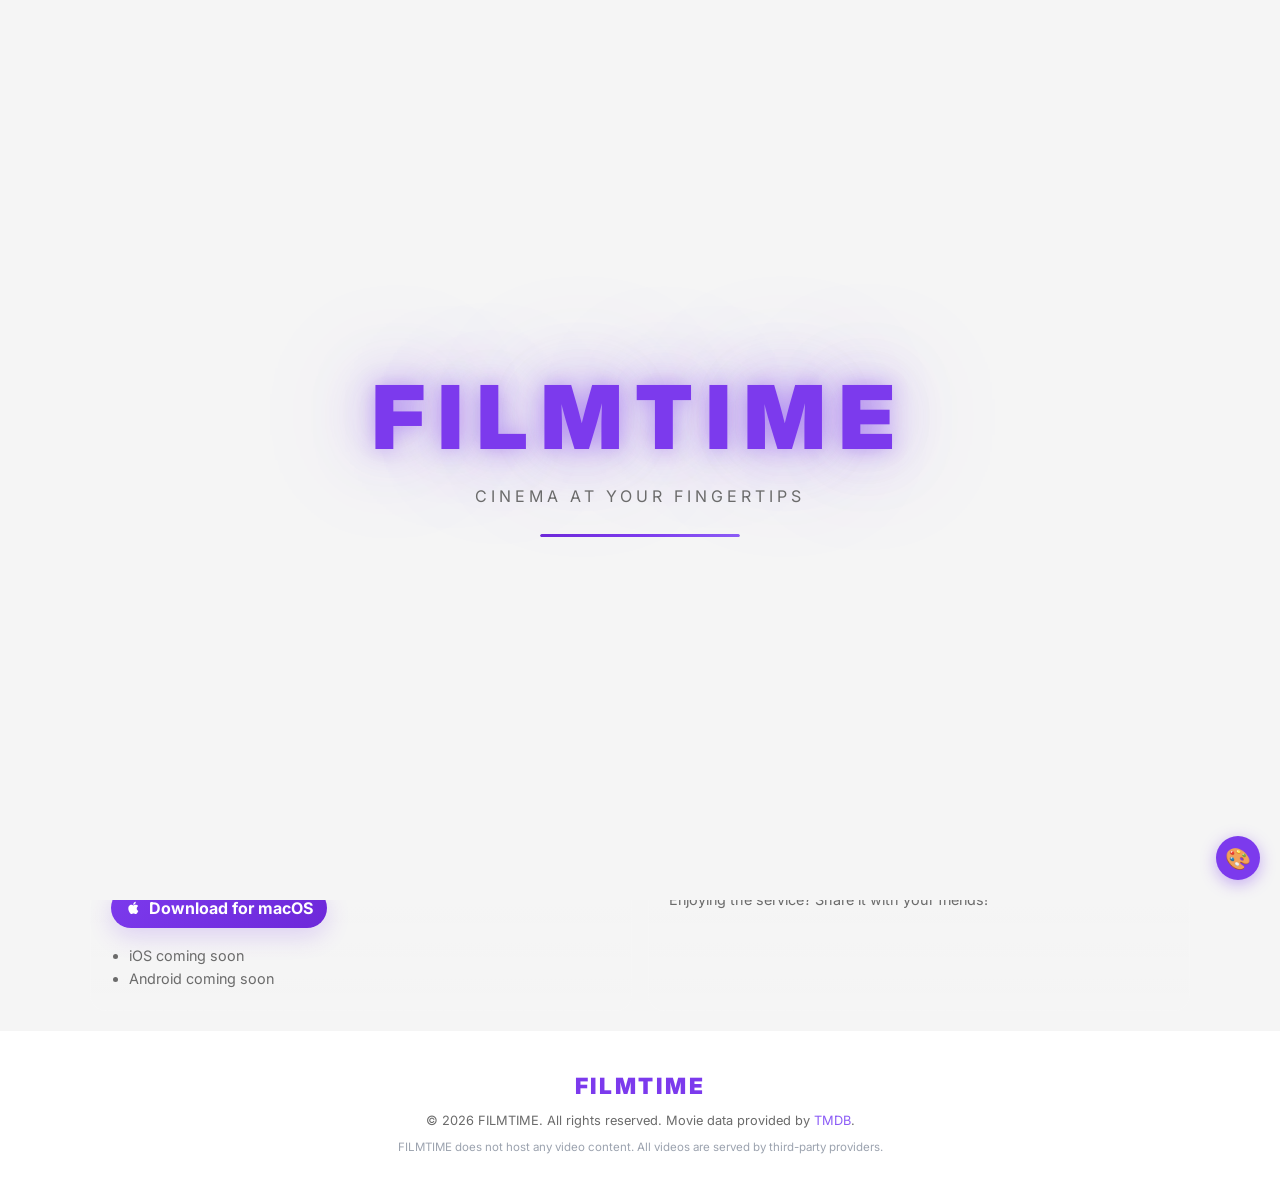
<file: tv.html>
<!DOCTYPE html>
<html lang="en">
<head>
  <meta charset="UTF-8" />
  <meta name="viewport" content="width=device-width, initial-scale=1.0" />
  <title>FILMTIME — Watch TV Show</title>

  <!-- Favicon & PWA -->
  <link rel="icon" type="image/svg+xml" href="favicon.svg" />
  <link rel="manifest" href="manifest.json" />
  <meta name="theme-color" content="#8B5CF6" />
  <meta name="apple-mobile-web-app-capable" content="yes" />

  <!-- OG Embed -->
  <meta property="og:title" content="FILMTIME — Watch TV Show" />
  <meta property="og:description" content="Stream this TV show free on FILMTIME — Cinema at your fingertips." />
  <meta property="og:type" content="video.tv_show" />
  <meta property="og:site_name" content="FILMTIME" />
  <meta name="twitter:card" content="summary_large_image" />

  <!-- Fonts -->
  <link rel="preconnect" href="https://fonts.googleapis.com" />
  <link rel="preconnect" href="https://fonts.gstatic.com" crossorigin />
  <link href="https://fonts.googleapis.com/css2?family=Inter:wght@300;400;500;600;700;800;900&display=swap" rel="stylesheet" />
  <link rel="stylesheet" href="styles.css" />
</head>
<body class="detail-page">

  <!-- ===== NAVBAR ===== -->
  <nav id="navbar" class="navbar-solid">
    <div class="nav-left">
      <a href="index.html" class="nav-logo">FILMTIME</a>
      <ul class="nav-links">
        <li><a href="index.html">Home</a></li>
        <li><a href="search.html?type=movie">Movies</a></li>
        <li><a href="search.html?type=tv" class="active">TV Shows</a></li>
        <li><a href="index.html#my-list">My List</a></li>
        <li><a href="swipe.html">Discover</a></li>
      </ul>
    </div>
    <div class="nav-right">
      <div class="nav-search" id="nav-search">
        <button class="search-btn" id="search-toggle" aria-label="Search">
          <svg viewBox="0 0 24 24" fill="none" stroke="currentColor" stroke-width="2">
            <circle cx="11" cy="11" r="8"/><path d="m21 21-4.35-4.35"/>
          </svg>
        </button>
        <input type="text" id="search-input" placeholder="Titles, people, genres" autocomplete="off" />
      </div>
      <button class="hamburger" id="hamburger" aria-label="Menu">
        <span></span><span></span><span></span>
      </button>
    </div>
  </nav>

  <!-- ===== TV DETAIL ===== -->
  <main class="detail-main">

    <!-- Backdrop + Hero -->
    <div class="detail-backdrop-wrap" id="detail-backdrop-wrap">
      <div class="detail-backdrop" id="detail-backdrop"></div>
      <div class="detail-backdrop-overlay"></div>
    </div>

    <div class="detail-content container">
      <!-- Back Button -->
      <a href="javascript:history.back()" class="back-btn">
        <svg viewBox="0 0 24 24" fill="none" stroke="currentColor" stroke-width="2.5"><polyline points="15 18 9 12 15 6"/></svg>
        Back
      </a>

      <!-- Title & Meta -->
      <div class="detail-header" id="detail-header">
        <div class="skeleton-title skeleton"></div>
        <div class="skeleton-text skeleton"></div>
      </div>

      <!-- Player -->
      <div class="player-section">
        <div class="player-container" id="player-container">
          <div class="player-loading">
            <div class="spinner"></div>
            <p>Loading player…</p>
          </div>
        </div>
      </div>

      <!-- Season / Episode Selector -->
      <div class="episode-selector" id="episode-selector" style="display:none">
        <div class="season-selector-row">
          <h2 class="section-title" style="margin:0">Episodes</h2>
          <select id="season-select" class="season-dropdown"></select>
        </div>
        <div class="episodes-grid" id="episodes-grid"></div>
      </div>

      <!-- Detail Info -->
      <div class="detail-info" id="detail-info"></div>

      <!-- Cast -->
      <section class="detail-section" id="cast-section" style="display:none">
        <h2 class="section-title">Cast</h2>
        <div class="cast-row" id="cast-row"></div>
      </section>

      <!-- Similar Shows -->
      <section class="detail-section" id="similar-section" style="display:none">
        <h2 class="section-title">You May Also Like</h2>
        <div class="row-track" id="similar-row"></div>
      </section>


    </div>
  </main>

  <!-- ===== FOOTER ===== -->
  <footer class="footer">
    <div class="footer-inner">
      <span class="footer-logo">FILMTIME</span>
      <p>© 2026 FILMTIME. Movie data by <a href="https://www.themoviedb.org/" target="_blank">TMDB</a>.</p>
    </div>
  </footer>

  <script src="script.js"></script>
</body>
</html>
</file>
<file: styles.css>
/* ============================================================
   FILMTIME — styles.css
   Fully Themed with CSS Variables + Subtitle Fix
   ============================================================ */

/* ---- Reset & Base ---- */
*, *::before, *::after { box-sizing: border-box; margin: 0; padding: 0; }

:root {
  /* ===== THEME SYSTEM =====
     Change these CSS variables to customize the entire site.
     Three presets are defined below: dark (default), light, and cyberpunk.
     ========================= */

  /* -- Core Colors (change these to customize) -- */
  --accent-color:       #8B5CF6;
  --accent-dark:        #7C3AED;
  --accent-light:       #A78BFA;
  --accent-dim:         #6D28D9;
  --accent-glow:        rgba(139, 92, 246, 0.55);
  --accent-glow-sm:     rgba(139, 92, 246, 0.3);

  /* -- Surface / Background Colors -- */
  --bg-color:           #000000;
  --bg-alt:             #0a0a0a;
  --bg-card:            #141414;
  --bg-card-alt:        #1a1a1a;
  --surface:            #222222;
  --surface-alt:        #2a2a2a;

  /* -- Text Colors -- */
  --text-color:         #ffffff;
  --text-muted:         #a3a3a3;
  --text-dim:           #6b6b6b;

  /* -- Borders & Misc -- */
  --border-color:       rgba(139, 92, 246, 0.25);
  --nav-height:         68px;
  --radius:             10px;
  --radius-sm:          6px;
  --transition:         0.3s ease;
}

/* ===== THEME PRESETS ===== */

/* DARK MODE (default) — already set in :root above */

/* LIGHT MODE */
[data-theme="light"] {
  --accent-color:       #7C3AED;
  --accent-dark:        #6D28D9;
  --accent-light:       #8B5CF6;
  --accent-dim:         #5B21B6;
  --accent-glow:        rgba(124, 58, 237, 0.4);
  --accent-glow-sm:     rgba(124, 58, 237, 0.2);
  --bg-color:           #f5f5f5;
  --bg-alt:             #ffffff;
  --bg-card:            #ffffff;
  --bg-card-alt:        #f0f0f0;
  --surface:            #e5e5e5;
  --surface-alt:        #d4d4d4;
  --text-color:         #1a1a1a;
  --text-muted:         #6b6b6b;
  --text-dim:           #9ca3af;
  --border-color:       rgba(124, 58, 237, 0.2);
}

/* CYBERPUNK / NEON THEME */
[data-theme="cyberpunk"] {
  --accent-color:       #00ff88;
  --accent-dark:        #00cc6a;
  --accent-light:       #66ffbb;
  --accent-dim:         #009955;
  --accent-glow:        rgba(0, 255, 136, 0.6);
  --accent-glow-sm:     rgba(0, 255, 136, 0.3);
  --bg-color:           #0a0015;
  --bg-alt:             #120020;
  --bg-card:            #1a0030;
  --bg-card-alt:        #220040;
  --surface:            #2a0050;
  --surface-alt:        #330060;
  --text-color:         #e0e0ff;
  --text-muted:         #a080cc;
  --text-dim:           #7050a0;
  --border-color:       rgba(0, 255, 136, 0.3);
}

/* ===== THEME CUSTOMIZER PANEL ===== */
.theme-panel {
  position: fixed;
  bottom: 20px;
  right: 20px;
  z-index: 9999;
  background: var(--bg-card);
  border: 1px solid var(--border-color);
  border-radius: 16px;
  padding: 16px;
  box-shadow: 0 8px 32px rgba(0,0,0,0.5);
  backdrop-filter: blur(12px);
  -webkit-backdrop-filter: blur(12px);
  display: flex;
  flex-direction: column;
  gap: 10px;
  min-width: 200px;
  transition: transform 0.3s ease, opacity 0.3s ease;
}

.theme-panel.collapsed {
  transform: translateY(calc(100% + 10px));
  opacity: 0;
  pointer-events: none;
}

.theme-panel-toggle {
  position: fixed;
  bottom: 20px;
  right: 20px;
  z-index: 10000;
  width: 44px;
  height: 44px;
  border-radius: 50%;
  background: var(--accent-color);
  color: #fff;
  border: none;
  cursor: pointer;
  display: flex;
  align-items: center;
  justify-content: center;
  font-size: 1.3rem;
  box-shadow: 0 4px 16px var(--accent-glow);
  transition: transform 0.2s ease;
}

.theme-panel-toggle:hover {
  transform: scale(1.1);
}

.theme-panel-title {
  font-size: 0.8rem;
  font-weight: 700;
  text-transform: uppercase;
  letter-spacing: 0.08em;
  color: var(--text-muted);
  margin-bottom: 4px;
}

.theme-preset-btns {
  display: flex;
  gap: 6px;
  flex-wrap: wrap;
}

.theme-preset-btn {
  padding: 6px 12px;
  border-radius: 999px;
  border: 1px solid var(--border-color);
  background: var(--surface);
  color: var(--text-color);
  font-size: 0.75rem;
  font-weight: 600;
  cursor: pointer;
  transition: all 0.2s ease;
  font-family: inherit;
}

.theme-preset-btn:hover,
.theme-preset-btn.active {
  background: var(--accent-color);
  border-color: var(--accent-color);
  color: #fff;
}

.theme-custom-row {
  display: flex;
  gap: 8px;
  align-items: center;
}

.theme-custom-row label {
  font-size: 0.7rem;
  color: var(--text-muted);
  white-space: nowrap;
}

.theme-custom-row input[type="color"] {
  width: 32px;
  height: 32px;
  border: 2px solid var(--border-color);
  border-radius: 50%;
  cursor: pointer;
  background: none;
  padding: 0;
}

.theme-custom-row input[type="color"]::-webkit-color-swatch-wrapper {
  padding: 0;
}

.theme-custom-row input[type="color"]::-webkit-color-swatch {
  border: none;
  border-radius: 50%;
}

/* ===== LEGACY VARIABLE SUPPORT (backward compat) ===== */
:root {
  --purple:       var(--accent-color);
  --purple-dark:  var(--accent-dark);
  --purple-light: var(--accent-light);
  --purple-dim:   var(--accent-dim);
  --purple-glow:  var(--accent-glow);
  --purple-glow-sm: var(--accent-glow-sm);
  --bg:           var(--bg-color);
  --bg2:          var(--bg-alt);
  --bg3:          var(--bg-card);
  --bg4:          var(--bg-card-alt);
  --text:         var(--text-color);
  --border:       var(--border-color);
}

html { scroll-behavior: smooth; }

@media (prefers-reduced-motion: reduce) {
  *, *::before, *::after {
    animation-duration: 0.01ms !important;
    animation-iteration-count: 1 !important;
    transition-duration: 0.01ms !important;
  }
  html { scroll-behavior: auto; }
}

:focus-visible {
  outline: 2px solid var(--accent-color);
  outline-offset: 2px;
}

body {
  font-family: 'Inter', -apple-system, BlinkMacSystemFont, sans-serif;
  background: var(--bg);
  color: var(--text);
  overflow-x: hidden;
  min-height: 100vh;
  transition: background 0.3s ease, color 0.3s ease;
}

a { color: inherit; text-decoration: none; }
img { display: block; max-width: 100%; }
button { cursor: pointer; border: none; background: none; font-family: inherit; }
ul { list-style: none; }

/* Custom Scrollbar */
::-webkit-scrollbar { width: 6px; height: 6px; }
::-webkit-scrollbar-track { background: var(--bg3); }
::-webkit-scrollbar-thumb { background: var(--purple-dark); border-radius: 99px; }
::-webkit-scrollbar-thumb:hover { background: var(--purple); }

/* ============================================================
   SPLASH SCREEN
   ============================================================ */
#splash-screen {
  position: fixed;
  inset: 0;
  z-index: 9999;
  background: var(--bg);
  display: flex;
  align-items: center;
  justify-content: center;
  transition: opacity 0.8s ease;
}

#splash-screen.fade-out {
  opacity: 0;
  pointer-events: none;
}

.splash-content {
  text-align: center;
  display: flex;
  flex-direction: column;
  align-items: center;
  gap: 16px;
}

.splash-logo {
  font-size: clamp(2.5rem, 8vw, 5.5rem);
  font-weight: 900;
  letter-spacing: 0.15em;
  color: var(--purple);
  animation: logoPulse 1.5s ease-in-out infinite alternate;
  text-shadow:
    0 0 20px var(--purple-glow),
    0 0 60px var(--purple-glow),
    0 0 120px rgba(139, 92, 246, 0.3);
}

@keyframes logoPulse {
  from {
    text-shadow:
      0 0 10px var(--purple-glow),
      0 0 40px var(--purple-glow),
      0 0 80px rgba(139, 92, 246, 0.25);
    opacity: 0.85;
  }
  to {
    text-shadow:
      0 0 30px var(--purple-glow),
      0 0 80px var(--purple-glow),
      0 0 160px rgba(139, 92, 246, 0.5);
    opacity: 1;
  }
}

.splash-tagline {
  color: var(--text-muted);
  font-size: 1rem;
  font-weight: 400;
  letter-spacing: 0.25em;
  text-transform: uppercase;
  animation: fadeInUp 0.8s ease 0.4s both;
}

.splash-loader {
  width: 200px;
  height: 3px;
  background: var(--surface);
  border-radius: 99px;
  overflow: hidden;
  margin-top: 12px;
  animation: fadeInUp 0.8s ease 0.6s both;
}

.splash-bar {
  height: 100%;
  width: 0%;
  background: linear-gradient(90deg, var(--purple-dark), var(--purple), var(--purple-light));
  border-radius: 99px;
  animation: loadBar 2.8s cubic-bezier(0.4, 0, 0.2, 1) forwards;
}

@keyframes loadBar {
  0%   { width: 0%; }
  40%  { width: 55%; }
  70%  { width: 75%; }
  90%  { width: 90%; }
  100% { width: 100%; }
}

@keyframes fadeInUp {
  from { opacity: 0; transform: translateY(20px); }
  to   { opacity: 1; transform: translateY(0); }
}

/* ============================================================
   NAVBAR — Floating Pill
   ============================================================ */
#navbar {
  position: fixed;
  top: 14px;
  left: 50%;
  transform: translateX(-50%);
  z-index: 100;
  width: 55%;
  max-width: 860px;
  min-width: 340px;
  height: 54px;
  border-radius: 999px;
  display: flex;
  align-items: center;
  justify-content: space-between;
  padding: 0 24px;
  background: rgba(10, 10, 10, 0.7);
  backdrop-filter: blur(24px);
  -webkit-backdrop-filter: blur(24px);
  border: 1px solid var(--border-color);
  box-shadow: 0 8px 32px rgba(0, 0, 0, 0.4), inset 0 1px 0 rgba(255,255,255,0.04);
  transition: all 0.4s cubic-bezier(0.4, 0, 0.2, 1);
}

#navbar.scrolled,
#navbar.navbar-solid {
  background: rgba(10, 10, 10, 0.92);
  border: 1px solid var(--border-color);
  box-shadow: 0 8px 32px rgba(0, 0, 0, 0.5), 0 0 20px var(--purple-glow-sm), inset 0 1px 0 rgba(255,255,255,0.04);
}

#navbar.navbar-hidden {
  transform: translateX(-50%) translateY(-80px);
}

#navbar.navbar-solid.navbar-hidden {
  transform: translateY(-80px);
}

.nav-left {
  display: flex;
  align-items: center;
  gap: 32px;
}

.nav-logo {
  font-size: 1.3rem;
  font-weight: 900;
  letter-spacing: 0.12em;
  color: var(--purple);
  text-shadow: 0 0 20px var(--purple-glow-sm);
  white-space: nowrap;
}

.nav-links {
  display: flex;
  gap: 20px;
}

.nav-links a {
  color: var(--text-muted);
  font-size: 0.8rem;
  font-weight: 500;
  transition: color var(--transition);
  white-space: nowrap;
}

.nav-links a:hover,
.nav-links a.active {
  color: var(--text);
}

.nav-right {
  display: flex;
  align-items: center;
  gap: 16px;
}

/* Search */
.nav-search {
  display: flex;
  align-items: center;
  gap: 8px;
}

.search-btn {
  color: var(--text);
  width: 36px;
  height: 36px;
  display: flex;
  align-items: center;
  justify-content: center;
  transition: color var(--transition);
}

.search-btn svg { width: 20px; height: 20px; }
.search-btn:hover { color: var(--purple-light); }

#search-input {
  width: 0;
  opacity: 0;
  border: none;
  background: transparent;
  color: var(--text);
  font-size: 0.875rem;
  font-family: inherit;
  outline: none;
  transition: width 0.35s ease, opacity 0.35s ease;
  padding: 6px 0;
}

.nav-search.open #search-input,
.nav-search--open #search-input {
  width: 200px;
  opacity: 1;
  border-bottom: 1px solid var(--purple);
  padding: 6px 8px;
}

/* Hamburger */
.hamburger {
  display: none;
  flex-direction: column;
  gap: 5px;
  padding: 4px;
}

.hamburger span {
  display: block;
  width: 22px;
  height: 2px;
  background: var(--text);
  border-radius: 2px;
  transition: var(--transition);
}

/* Mobile nav overlay */
.nav-links.mobile-open {
  display: flex !important;
  flex-direction: column;
  position: fixed;
  top: 80px;
  left: 50%;
  transform: translateX(-50%);
  width: 55%;
  max-width: 860px;
  min-width: 340px;
  background: rgba(10, 10, 10, 0.96);
  backdrop-filter: blur(24px);
  -webkit-backdrop-filter: blur(24px);
  padding: 20px 24px;
  gap: 12px;
  border: 1px solid var(--border-color);
  border-radius: 20px;
  z-index: 99;
  box-shadow: 0 12px 40px rgba(0, 0, 0, 0.5);
}

/* Nav Profile Avatar */
.nav-profile-btn {
  width: 32px;
  height: 32px;
  border-radius: 50%;
  display: flex;
  align-items: center;
  justify-content: center;
  font-size: 1rem;
  border: 2px solid var(--border-color);
  transition: all var(--transition);
  cursor: pointer;
  text-decoration: none;
  overflow: hidden;
  flex-shrink: 0;
}

.nav-profile-btn:hover {
  border-color: var(--purple);
  box-shadow: 0 0 12px var(--purple-glow-sm);
  transform: scale(1.1);
}

/* ============================================================
   HERO / BILLBOARD
   ============================================================ */
.hero {
  position: relative;
  height: 82vh;
  min-height: 500px;
  display: flex;
  align-items: flex-end;
  overflow: hidden;
}

.hero-backdrop {
  position: absolute;
  inset: 0;
  background-size: cover;
  background-position: center top;
  background-repeat: no-repeat;
  transform: scale(1.04);
  transition: opacity 0.6s ease;
}

.hero-overlay {
  position: absolute;
  inset: 0;
  background: linear-gradient(
    to bottom,
    rgba(0,0,0,0.1) 0%,
    rgba(0,0,0,0.3) 40%,
    rgba(0,0,0,0.85) 80%,
    rgba(0,0,0,1) 100%
  );
}

.hero-content {
  position: relative;
  z-index: 1;
  padding: 0 4% 60px;
  max-width: 600px;
  animation: fadeInUp 0.8s ease both;
}

.hero-badge {
  display: inline-block;
  background: linear-gradient(135deg, var(--purple-dark), var(--purple));
  color: #fff;
  font-size: 0.75rem;
  font-weight: 600;
  letter-spacing: 0.08em;
  padding: 4px 12px;
  border-radius: 99px;
  margin-bottom: 16px;
  text-transform: uppercase;
}

.hero-title {
  font-size: clamp(2rem, 5vw, 3.5rem);
  font-weight: 800;
  line-height: 1.1;
  margin-bottom: 14px;
  text-shadow: 0 2px 8px rgba(0,0,0,0.6);
}

.hero-desc {
  font-size: 0.95rem;
  color: #d1d5db;
  line-height: 1.65;
  margin-bottom: 14px;
  display: -webkit-box;
  -webkit-line-clamp: 3;
  -webkit-box-orient: vertical;
  overflow: hidden;
}

.hero-meta {
  display: flex;
  gap: 12px;
  align-items: center;
  margin-bottom: 22px;
  font-size: 0.85rem;
  color: var(--text-muted);
  flex-wrap: wrap;
}

.hero-meta .rating {
  color: var(--purple-light);
  font-weight: 600;
  display: flex;
  align-items: center;
  gap: 4px;
}

.hero-meta .rating svg { width: 14px; height: 14px; fill: var(--purple); }

.hero-buttons {
  display: flex;
  gap: 12px;
  flex-wrap: wrap;
}

/* Buttons — 3D Style */
.btn {
  display: inline-flex;
  align-items: center;
  gap: 8px;
  padding: 10px 22px;
  border-radius: var(--radius-sm);
  font-size: 0.95rem;
  font-weight: 600;
  transition: all 0.15s ease;
  white-space: nowrap;
  position: relative;
  transform: translateY(0);
}

.btn svg { width: 18px; height: 18px; }

.btn-3d { transform-style: preserve-3d; }

.btn-primary {
  background: linear-gradient(180deg, var(--purple) 0%, var(--purple-dark) 100%);
  color: #fff;
  box-shadow: 0 4px 0 var(--accent-dim), 0 6px 20px var(--purple-glow-sm);
}

.btn-primary:hover {
  transform: translateY(-2px);
  box-shadow: 0 6px 0 var(--accent-dim), 0 10px 30px var(--purple-glow);
}

.btn-primary:active {
  transform: translateY(2px);
  box-shadow: 0 1px 0 var(--accent-dim), 0 2px 8px var(--purple-glow-sm);
}

.btn-secondary {
  background: rgba(255,255,255,0.08);
  color: #fff;
  backdrop-filter: blur(8px);
  border: 1px solid rgba(255,255,255,0.15);
  box-shadow: 0 4px 0 rgba(0,0,0,0.4), 0 6px 20px rgba(0,0,0,0.2);
}

.btn-secondary:hover {
  background: rgba(255,255,255,0.15);
  transform: translateY(-2px);
  box-shadow: 0 6px 0 rgba(0,0,0,0.4), 0 10px 24px rgba(0,0,0,0.3);
}

.btn-secondary:active {
  transform: translateY(2px);
  box-shadow: 0 1px 0 rgba(0,0,0,0.4), 0 2px 8px rgba(0,0,0,0.2);
}

.btn-danger {
  background: linear-gradient(180deg, #EF4444, #DC2626);
  color: #fff;
  box-shadow: 0 4px 0 #991B1B, 0 6px 20px rgba(239,68,68,0.3);
}

.btn-danger:hover { transform: translateY(-2px); box-shadow: 0 6px 0 #991B1B, 0 10px 30px rgba(239,68,68,0.4); }
.btn-danger:active { transform: translateY(2px); box-shadow: 0 1px 0 #991B1B; }

/* ============================================================
   CATEGORY ROWS
   ============================================================ */
.categories {
  padding: 0 0 60px;
  background: var(--bg);
}

.row-wrapper {
  padding: 0 4%;
  margin-bottom: 36px;
  position: relative;
}

.row-header {
  display: flex;
  align-items: center;
  gap: 12px;
  margin-bottom: 14px;
}

.row-title {
  font-size: 1.15rem;
  font-weight: 700;
  color: var(--text);
  position: relative;
}

.row-title::after {
  content: '';
  display: block;
  width: 30px;
  height: 3px;
  background: var(--purple);
  border-radius: 2px;
  margin-top: 5px;
}

.row-track-container {
  position: relative;
}

.row-track {
  display: flex;
  gap: 10px;
  overflow-x: auto;
  scroll-behavior: smooth;
  padding: 8px 2px 16px;
  scrollbar-width: none;
}

.row-track::-webkit-scrollbar { display: none; }

/* Scroll arrows */
.row-arrow {
  position: absolute;
  top: 50%;
  transform: translateY(-50%);
  z-index: 10;
  width: 42px;
  height: 42px;
  border-radius: 50%;
  background: rgba(20, 20, 20, 0.9);
  border: 1px solid var(--border);
  color: var(--text);
  display: flex;
  align-items: center;
  justify-content: center;
  opacity: 0;
  transition: opacity var(--transition), background var(--transition), box-shadow var(--transition);
  backdrop-filter: blur(8px);
}

.row-arrow svg { width: 18px; height: 18px; }
.row-arrow.arrow-left  { left: -18px; }
.row-arrow.arrow-right { right: -18px; }

.row-track-container:hover .row-arrow { opacity: 1; }
.row-arrow:hover {
  background: var(--purple-dark);
  box-shadow: 0 0 14px var(--purple-glow-sm);
}

/* ---- Movie Card — Landscape ---- */
.movie-card {
  flex: 0 0 auto;
  width: 280px;
  border-radius: var(--radius);
  overflow: hidden;
  cursor: pointer;
  position: relative;
  transition: transform 0.35s ease, box-shadow 0.35s ease;
  background: var(--bg4);
}

.movie-card:hover {
  transform: scale(1.05) translateY(-4px);
  box-shadow: 0 0 22px var(--purple-glow), 0 10px 30px rgba(0,0,0,0.6);
  z-index: 5;
}

.movie-card img {
  width: 100%;
  aspect-ratio: 16/9;
  object-fit: cover;
  display: block;
  transition: opacity var(--transition);
}

.movie-card .no-poster {
  aspect-ratio: 16/9 !important;
}

.movie-card-overlay {
  position: absolute;
  inset: 0;
  background: linear-gradient(to top, rgba(0,0,0,0.95) 0%, transparent 50%);
  opacity: 0;
  transition: opacity var(--transition);
  display: flex;
  flex-direction: column;
  justify-content: flex-end;
  padding: 12px;
}

.movie-card:hover .movie-card-overlay { opacity: 1; }

.movie-card-title {
  font-size: 0.82rem;
  font-weight: 600;
  color: #fff;
  line-height: 1.3;
  margin-bottom: 4px;
}

.movie-card-meta {
  font-size: 0.7rem;
  color: var(--text-muted);
}

.movie-card-actions {
  position: absolute;
  top: 8px;
  right: 8px;
  display: flex;
  gap: 4px;
  opacity: 0;
  transition: opacity var(--transition);
}

.movie-card:hover .movie-card-actions { opacity: 1; }

.card-action-btn {
  width: 28px;
  height: 28px;
  border-radius: 50%;
  background: rgba(0,0,0,0.75);
  border: 1px solid rgba(255,255,255,0.2);
  color: #fff;
  display: flex;
  align-items: center;
  justify-content: center;
  transition: background var(--transition);
}

.card-action-btn svg { width: 12px; height: 12px; }
.card-action-btn:hover { background: var(--purple-dark); }
.card-action-btn.in-list { background: var(--purple-dark); }

/* Skeleton / shimmer cards */
.skeleton {
  background: linear-gradient(90deg, var(--surface) 25%, var(--surface-alt) 50%, var(--surface) 75%);
  background-size: 200% 100%;
  animation: shimmer 1.5s infinite;
  border-radius: var(--radius-sm);
}

@keyframes shimmer {
  0%   { background-position: 200% 0; }
  100% { background-position: -200% 0; }
}

.skeleton-card {
  flex: 0 0 auto;
  width: 280px;
  aspect-ratio: 16/9;
  border-radius: var(--radius);
}

/* ---- Netflix-Style Hover Preview ---- */
.hover-preview {
  position: fixed;
  z-index: 100;
  width: 380px;
  background: var(--bg3);
  border-radius: 12px;
  overflow: hidden;
  box-shadow: 0 16px 60px rgba(0,0,0,0.8), 0 0 30px var(--purple-glow-sm);
  pointer-events: auto;
  transform-origin: center center;
  animation: previewPopIn 0.25s cubic-bezier(0.4, 0, 0.2, 1) forwards;
  border: 1px solid var(--border-color);
}

@keyframes previewPopIn {
  from { opacity: 0; transform: scale(0.85); }
  to   { opacity: 1; transform: scale(1); }
}

.hover-preview.closing {
  animation: previewPopOut 0.2s ease forwards;
}

@keyframes previewPopOut {
  from { opacity: 1; transform: scale(1); }
  to   { opacity: 0; transform: scale(0.9); }
}

.hover-preview-media {
  position: relative;
  width: 100%;
  aspect-ratio: 16/9;
  overflow: hidden;
  background: var(--bg4);
}

.hover-preview-media img {
  width: 100%;
  height: 100%;
  object-fit: cover;
}

.hover-preview-media iframe {
  position: absolute;
  inset: 0;
  width: 100%;
  height: 100%;
  border: none;
  opacity: 0;
  transition: opacity 0.5s ease;
}

.hover-preview-media iframe.playing {
  opacity: 1;
}

.hover-preview-gradient {
  position: absolute;
  bottom: 0;
  left: 0;
  right: 0;
  height: 40%;
  background: linear-gradient(to top, var(--bg3) 0%, transparent 100%);
  pointer-events: none;
}

.hover-preview-body {
  padding: 14px 16px 16px;
}

.hover-preview-title {
  font-size: 1rem;
  font-weight: 700;
  margin-bottom: 6px;
  line-height: 1.2;
}

.hover-preview-meta {
  display: flex;
  gap: 10px;
  align-items: center;
  font-size: 0.78rem;
  color: var(--text-muted);
  margin-bottom: 10px;
  flex-wrap: wrap;
}

.hover-preview-meta .hp-rating {
  color: var(--purple-light);
  font-weight: 600;
}

.hover-preview-genres {
  display: flex;
  gap: 6px;
  flex-wrap: wrap;
  margin-bottom: 10px;
}

.hover-preview-genres span {
  padding: 3px 10px;
  border-radius: 999px;
  background: rgba(139, 92, 246, 0.2);
  color: var(--purple-light);
  font-size: 0.7rem;
  font-weight: 600;
}

.hover-preview-overview {
  font-size: 0.78rem;
  line-height: 1.5;
  color: #b0b0b0;
  display: -webkit-box;
  -webkit-line-clamp: 3;
  -webkit-box-orient: vertical;
  overflow: hidden;
  margin-bottom: 12px;
}

.hover-preview-actions {
  display: flex;
  gap: 8px;
  align-items: center;
}

.hp-action-btn {
  width: 34px;
  height: 34px;
  border-radius: 50%;
  display: flex;
  align-items: center;
  justify-content: center;
  border: 2px solid rgba(255,255,255,0.3);
  color: #fff;
  transition: all 0.2s ease;
  background: rgba(255,255,255,0.06);
}

.hp-action-btn:hover {
  border-color: #fff;
  background: rgba(255,255,255,0.15);
}

.hp-action-btn svg { width: 16px; height: 16px; }

.hp-play-btn {
  background: #fff;
  color: #000;
  border-color: #fff;
}

.hp-play-btn:hover {
  background: #e0e0e0;
  border-color: #e0e0e0;
}

.hp-action-btn.in-list {
  border-color: var(--purple);
  color: var(--purple-light);
}

/* ============================================================
   DETAIL PAGE (movie.html / tv.html)
   ============================================================ */
.detail-page { background: var(--bg2); }

.detail-main {
  padding-top: var(--nav-height);
  min-height: 100vh;
}

.detail-backdrop-wrap {
  position: relative;
  height: 55vh;
  min-height: 340px;
  overflow: hidden;
}

.detail-backdrop {
  position: absolute;
  inset: 0;
  background-size: cover;
  background-position: center top;
}

.detail-backdrop-overlay {
  position: absolute;
  inset: 0;
  background: linear-gradient(
    to bottom,
    rgba(0,0,0,0.3) 0%,
    rgba(0,0,0,0.5) 50%,
    var(--bg2) 100%
  );
}

.container {
  max-width: 1100px;
  margin: 0 auto;
  padding: 0 4%;
}

.detail-content {
  margin-top: -80px;
  position: relative;
  z-index: 2;
  padding-bottom: 60px;
}

.back-btn {
  display: inline-flex;
  align-items: center;
  gap: 6px;
  color: var(--text-muted);
  font-size: 0.875rem;
  font-weight: 500;
  margin-bottom: 24px;
  transition: color var(--transition);
}

.back-btn svg { width: 18px; height: 18px; }
.back-btn:hover { color: var(--purple-light); }

/* Detail Header */
.detail-header { margin-bottom: 28px; }

.detail-title {
  font-size: clamp(1.8rem, 4vw, 3rem);
  font-weight: 800;
  margin-bottom: 12px;
  line-height: 1.15;
}

.detail-meta {
  display: flex;
  flex-wrap: wrap;
  gap: 10px;
  align-items: center;
  margin-bottom: 14px;
  font-size: 0.875rem;
  color: var(--text-muted);
}

.detail-meta .rating-badge {
  display: flex;
  align-items: center;
  gap: 5px;
  color: var(--purple-light);
  font-weight: 600;
}

.detail-meta .rating-badge svg { width: 14px; height: 14px; fill: var(--purple); }

.genre-pill {
  display: inline-block;
  padding: 3px 10px;
  border-radius: 99px;
  background: rgba(139, 92, 246, 0.15);
  border: 1px solid var(--border);
  color: var(--purple-light);
  font-size: 0.75rem;
  font-weight: 500;
}

.detail-overview {
  font-size: 0.95rem;
  line-height: 1.7;
  color: #d1d5db;
  max-width: 760px;
}

.detail-list-btn {
  margin-top: 18px;
  display: inline-flex;
  align-items: center;
  gap: 8px;
  padding: 10px 20px;
  border-radius: var(--radius-sm);
  background: rgba(139, 92, 246, 0.15);
  border: 1px solid var(--border);
  color: var(--purple-light);
  font-size: 0.875rem;
  font-weight: 500;
  transition: all var(--transition);
}

.detail-list-btn svg { width: 16px; height: 16px; }
.detail-list-btn:hover,
.detail-list-btn.in-list {
  background: var(--purple-dark);
  border-color: var(--purple);
  color: #fff;
  box-shadow: 0 0 14px var(--purple-glow-sm);
}

/* ---- Player ---- */
.player-section { margin-bottom: 36px; }

.player-container {
  position: relative;
  width: 100%;
  max-width: 800px;
  border-radius: var(--radius);
  overflow: visible;
  border: 1px solid var(--border);
  box-shadow: 0 0 20px var(--purple-glow-sm), 0 12px 40px rgba(0,0,0,0.4);
  background: #000;
}

/* ── Server tab bar (inside player, Vidking-style) ── */
.player-server-bar {
  display: flex;
  gap: 0;
  background: #0d0d0f;
  border-bottom: 1px solid rgba(255,255,255,0.08);
  border-radius: var(--radius) var(--radius) 0 0;
  overflow-x: auto;
  scrollbar-width: none;
}
.player-server-bar::-webkit-scrollbar { display: none; }

.player-server-tab {
  flex: 0 0 auto;
  padding: 10px 16px;
  background: transparent;
  border: none;
  color: rgba(255,255,255,0.4);
  font-family: inherit;
  font-size: 0.78rem;
  font-weight: 600;
  letter-spacing: 0.03em;
  cursor: pointer;
  transition: color 0.2s, background 0.2s;
  white-space: nowrap;
  position: relative;
}
.player-server-tab:hover {
  color: rgba(255,255,255,0.7);
  background: rgba(255,255,255,0.04);
}
.player-server-tab.active {
  color: #fff;
  background: rgba(139,92,246,0.15);
}
.player-server-tab.active::after {
  content: '';
  position: absolute;
  bottom: 0;
  left: 20%;
  right: 20%;
  height: 2px;
  background: var(--purple, #8B5CF6);
  border-radius: 2px 2px 0 0;
}

/* ── Iframe area ── */
.player-iframe-wrap {
  position: relative;
  width: 100%;
  padding-top: 56.25%;
}

.player-iframe-wrap iframe {
  position: absolute;
  inset: 0;
  width: 100%;
  height: 100%;
  border: none;
  border-radius: 0 0 var(--radius) var(--radius);
}

/* Legacy: direct iframe in container (fallback) */
.player-container > iframe {
  position: absolute;
  inset: 0;
  width: 100%;
  height: 100%;
  border: none;
}

@media (max-width: 600px) {
  .player-server-tab {
    padding: 8px 0;
    font-size: 0.7rem;
  }
}

.player-loading {
  position: absolute;
  inset: 0;
  display: flex;
  flex-direction: column;
  align-items: center;
  justify-content: center;
  gap: 16px;
  color: var(--text-muted);
  font-size: 0.9rem;
}

.spinner {
  width: 40px;
  height: 40px;
  border: 3px solid var(--surface-alt);
  border-top-color: var(--purple);
  border-radius: 50%;
  animation: spin 0.8s linear infinite;
}

@keyframes spin { to { transform: rotate(360deg); } }

/* ---- Detail Info ---- */
.detail-info {
  margin-bottom: 36px;
}

.detail-info-grid {
  display: grid;
  grid-template-columns: repeat(auto-fill, minmax(160px, 1fr));
  gap: 16px;
  background: var(--bg3);
  border-radius: var(--radius);
  padding: 20px;
  border: 1px solid rgba(255,255,255,0.05);
}

.info-item label {
  font-size: 0.7rem;
  text-transform: uppercase;
  letter-spacing: 0.1em;
  color: var(--text-dim);
  display: block;
  margin-bottom: 4px;
}

.info-item span {
  font-size: 0.9rem;
  color: var(--text);
  font-weight: 500;
}

/* ---- Detail Sections ---- */
.detail-section { margin-bottom: 40px; }

.section-title {
  font-size: 1.15rem;
  font-weight: 700;
  margin-bottom: 16px;
  position: relative;
  display: inline-block;
}

.section-title::after {
  content: '';
  display: block;
  width: 28px;
  height: 3px;
  background: var(--purple);
  border-radius: 2px;
  margin-top: 5px;
}

/* Cast */
.cast-row {
  display: flex;
  gap: 12px;
  overflow-x: auto;
  padding: 4px 2px 16px;
  scrollbar-width: none;
}

.cast-row::-webkit-scrollbar { display: none; }

.cast-card {
  flex: 0 0 auto;
  width: 100px;
  text-align: center;
}

.cast-img {
  width: 100%;
  aspect-ratio: 2/3;
  object-fit: cover;
  border-radius: var(--radius-sm);
  background: var(--bg4);
  margin-bottom: 6px;
  border: 1px solid rgba(255,255,255,0.07);
}

.cast-name {
  font-size: 0.75rem;
  font-weight: 600;
  color: var(--text);
  margin-bottom: 2px;
  white-space: nowrap;
  overflow: hidden;
  text-overflow: ellipsis;
}

.cast-char {
  font-size: 0.68rem;
  color: var(--text-muted);
  white-space: nowrap;
  overflow: hidden;
  text-overflow: ellipsis;
}

/* Skeleton placeholders */
.skeleton-title {
  height: 42px;
  width: 380px;
  max-width: 100%;
  margin-bottom: 12px;
}

.skeleton-text {
  height: 20px;
  width: 260px;
  max-width: 100%;
}

/* ============================================================
   EPISODE SELECTOR (tv.html)
   ============================================================ */
.episode-selector {
  margin-bottom: 36px;
  background: var(--bg3);
  border-radius: var(--radius);
  border: 1px solid rgba(255,255,255,0.05);
  padding: 20px;
}

.season-selector-row {
  display: flex;
  align-items: center;
  justify-content: space-between;
  margin-bottom: 20px;
  flex-wrap: wrap;
  gap: 12px;
}

.season-dropdown {
  background: var(--surface);
  color: var(--text);
  border: 1px solid var(--border);
  border-radius: var(--radius-sm);
  padding: 8px 14px;
  font-family: inherit;
  font-size: 0.875rem;
  cursor: pointer;
  outline: none;
  transition: border-color var(--transition);
}

.season-dropdown:focus { border-color: var(--purple); }
.season-dropdown option { background: var(--surface); }

.episodes-grid {
  display: grid;
  grid-template-columns: repeat(auto-fill, minmax(280px, 1fr));
  gap: 12px;
}

.episode-card {
  display: flex;
  gap: 12px;
  background: var(--bg4);
  border-radius: var(--radius-sm);
  overflow: hidden;
  cursor: pointer;
  border: 1px solid transparent;
  transition: border-color var(--transition), box-shadow var(--transition), transform var(--transition);
}

.episode-card:hover {
  border-color: var(--purple);
  box-shadow: 0 0 12px var(--purple-glow-sm);
  transform: translateY(-2px);
}

.episode-card.active {
  border-color: var(--purple);
  background: rgba(139, 92, 246, 0.08);
}

.episode-thumb {
  flex: 0 0 120px;
  aspect-ratio: 16/9;
  object-fit: cover;
  background: var(--surface);
}

.episode-info {
  padding: 10px 12px 10px 0;
  display: flex;
  flex-direction: column;
  justify-content: center;
  min-width: 0;
}

.episode-num {
  font-size: 0.7rem;
  color: var(--purple-light);
  font-weight: 600;
  text-transform: uppercase;
  letter-spacing: 0.08em;
  margin-bottom: 4px;
}

.episode-title {
  font-size: 0.85rem;
  font-weight: 600;
  color: var(--text);
  white-space: nowrap;
  overflow: hidden;
  text-overflow: ellipsis;
  margin-bottom: 4px;
}

.episode-desc {
  font-size: 0.75rem;
  color: var(--text-muted);
  line-height: 1.5;
  display: -webkit-box;
  -webkit-line-clamp: 2;
  -webkit-box-orient: vertical;
  overflow: hidden;
}

/* ============================================================
   SEARCH PAGE
   ============================================================ */
.search-page { background: var(--bg2); }

.search-main {
  padding-top: calc(var(--nav-height) + 40px);
  min-height: 100vh;
  padding-bottom: 60px;
}

.search-header { margin-bottom: 32px; }

.search-bar-wrap {
  display: flex;
  align-items: center;
  background: var(--bg3);
  border-radius: var(--radius);
  border: 1px solid var(--border);
  padding: 4px 16px;
  gap: 10px;
  margin-bottom: 18px;
  transition: border-color var(--transition), box-shadow var(--transition);
}

.search-bar-wrap:focus-within {
  border-color: var(--purple);
  box-shadow: 0 0 16px var(--purple-glow-sm);
}

.search-bar-icon { width: 20px; height: 20px; color: var(--text-muted); flex-shrink: 0; }

.search-bar-input {
  flex: 1;
  background: transparent;
  border: none;
  outline: none;
  color: var(--text);
  font-family: inherit;
  font-size: 1.05rem;
  padding: 12px 0;
}

.search-bar-input::placeholder { color: var(--text-dim); }

.search-clear {
  color: var(--text-muted);
  width: 28px;
  height: 28px;
  display: flex;
  align-items: center;
  justify-content: center;
  transition: color var(--transition);
}

.search-clear svg { width: 16px; height: 16px; }
.search-clear:hover { color: var(--text); }

.search-filters {
  display: flex;
  gap: 8px;
  flex-wrap: wrap;
}

.filter-btn {
  padding: 7px 16px;
  border-radius: 99px;
  border: 1px solid rgba(255,255,255,0.12);
  color: var(--text-muted);
  font-size: 0.85rem;
  font-weight: 500;
  font-family: inherit;
  transition: all var(--transition);
}

.filter-btn:hover { border-color: var(--purple); color: var(--text); }

.filter-btn.active {
  background: var(--purple-dark);
  border-color: var(--purple);
  color: #fff;
  box-shadow: 0 0 10px var(--purple-glow-sm);
}

.search-status {
  font-size: 0.9rem;
  color: var(--text-muted);
  margin-bottom: 20px;
  min-height: 24px;
}

.search-results-grid {
  display: grid;
  grid-template-columns: repeat(auto-fill, minmax(260px, 1fr));
  gap: 14px;
}

.search-card {
  border-radius: var(--radius);
  overflow: hidden;
  cursor: pointer;
  background: var(--bg4);
  transition: transform 0.3s ease, box-shadow 0.3s ease;
  position: relative;
}

.search-card:hover {
  transform: scale(1.04) translateY(-3px);
  box-shadow: 0 0 20px var(--purple-glow), 0 8px 24px rgba(0,0,0,0.5);
  z-index: 2;
}

.search-card img {
  width: 100%;
  aspect-ratio: 16/9;
  object-fit: cover;
}

.search-card .no-poster {
  width: 100%;
  aspect-ratio: 16/9;
  background: var(--surface);
  display: flex;
  flex-direction: column;
  align-items: center;
  justify-content: center;
  gap: 8px;
  color: var(--text-dim);
  font-size: 0.75rem;
  text-align: center;
  padding: 12px;
}

.search-card .no-poster svg { width: 32px; height: 32px; opacity: 0.4; }

.search-card-info {
  padding: 10px;
}

.search-card-title {
  font-size: 0.82rem;
  font-weight: 600;
  color: var(--text);
  margin-bottom: 4px;
  display: -webkit-box;
  -webkit-line-clamp: 2;
  -webkit-box-orient: vertical;
  overflow: hidden;
  line-height: 1.35;
}

.search-card-meta {
  font-size: 0.72rem;
  color: var(--text-muted);
  display: flex;
  gap: 6px;
  align-items: center;
}

.type-badge {
  display: inline-block;
  padding: 2px 7px;
  border-radius: 99px;
  font-size: 0.65rem;
  font-weight: 600;
  text-transform: uppercase;
  letter-spacing: 0.06em;
}

.type-badge.movie { background: rgba(139, 92, 246, 0.2); color: var(--purple-light); }
.type-badge.tv    { background: rgba(109, 40, 217, 0.2); color: #c4b5fd; }

/* No results */
.no-results {
  text-align: center;
  padding: 60px 20px;
  color: var(--text-muted);
}

.no-results svg {
  width: 56px;
  height: 56px;
  opacity: 0.3;
  margin: 0 auto 16px;
}

.no-results h3 {
  font-size: 1.2rem;
  font-weight: 600;
  color: var(--text);
  margin-bottom: 8px;
}

.no-results p { font-size: 0.9rem; }

/* ============================================================
   FOOTER
   ============================================================ */
.footer {
  background: var(--bg3);
  border-top: 1px solid rgba(255,255,255,0.06);
  padding: 40px 4%;
  text-align: center;
  margin-top: auto;
}

.footer-inner {
  max-width: 700px;
  margin: 0 auto;
}

.footer-logo {
  font-size: 1.4rem;
  font-weight: 900;
  letter-spacing: 0.12em;
  color: var(--purple);
  display: block;
  margin-bottom: 12px;
}

.footer p {
  font-size: 0.8rem;
  color: var(--text-muted);
  line-height: 1.6;
  margin-bottom: 6px;
}

.footer a { color: var(--purple-light); }
.footer a:hover { text-decoration: underline; }

.footer-disclaimer { color: var(--text-dim) !important; font-size: 0.72rem !important; }

/* ============================================================
   SUPPORT + DOWNLOADS
   ============================================================ */
.support-section {
  width: min(1100px, 92%);
  margin: 36px auto 20px;
}

.support-grid {
  display: grid;
  grid-template-columns: repeat(2, minmax(0, 1fr));
  gap: 16px;
}

.support-card {
  background: linear-gradient(180deg, rgba(255,255,255,0.04), rgba(255,255,255,0.02));
  border: 1px solid rgba(255,255,255,0.08);
  border-radius: 16px;
  padding: 20px;
}

.support-card h2 {
  font-size: 1.1rem;
  margin-bottom: 12px;
  color: var(--text);
}

.support-card p {
  margin: 8px 0;
  color: var(--text-muted);
  font-size: 0.9rem;
  line-height: 1.6;
}

.support-card code {
  background: rgba(0,0,0,0.35);
  border: 1px solid rgba(255,255,255,0.1);
  border-radius: 8px;
  padding: 3px 7px;
  color: var(--purple-light);
  font-size: 0.76rem;
  overflow-wrap: anywhere;
}

.coming-soon-list {
  margin-top: 8px;
  padding-left: 18px;
  list-style: disc;
  color: var(--text-muted);
  font-size: 0.9rem;
  line-height: 1.6;
}

.download-btn {
  display: inline-flex;
  align-items: center;
  gap: 8px;
  background: linear-gradient(135deg, var(--purple), var(--purple-dark));
  color: #fff !important;
  border-radius: 999px;
  padding: 10px 14px;
  font-weight: 700;
  margin-bottom: 8px;
  text-decoration: none;
  box-shadow: 0 8px 25px var(--purple-glow-sm);
}

.download-btn svg {
  width: 16px;
  height: 16px;
}

.download-btn:hover {
  filter: brightness(1.08);
  text-decoration: none !important;
}

/* ============================================================
   RESPONSIVE
   ============================================================ */
@media (max-width: 900px) {
  .nav-links { display: none; }
  .hamburger { display: flex; }
  .movie-card { width: 240px; }
  .skeleton-card { width: 240px; }
  .search-results-grid { grid-template-columns: repeat(auto-fill, minmax(220px, 1fr)); }
  .support-grid { grid-template-columns: 1fr; }
  #navbar { width: 90%; min-width: auto; }
  .nav-links.mobile-open { width: 90%; }
}

@media (max-width: 600px) {
  .hero { height: 72vh; }
  .hero-desc { display: none; }
  .movie-card { width: 200px; }
  .skeleton-card { width: 200px; }
  .episodes-grid { grid-template-columns: 1fr; }
  .detail-info-grid { grid-template-columns: repeat(2, 1fr); }
  .detail-backdrop-wrap { height: 40vh; }
  .search-results-grid { grid-template-columns: repeat(auto-fill, minmax(180px, 1fr)); }
  .cast-card { width: 82px; }
  #navbar { width: 94%; padding: 0 16px; }
  .nav-links.mobile-open { width: 94%; }
}

/* ============================================================
   UTILITY ANIMATIONS
   ============================================================ */
@keyframes fadeIn {
  from { opacity: 0; }
  to   { opacity: 1; }
}

.fade-in { animation: fadeIn 0.5s ease both; }

/* ============================================================
   NETFLIX-STYLE PLAY LOADER
   ============================================================ */
.play-loader {
  position: fixed;
  inset: 0;
  z-index: 10000;
  display: flex;
  align-items: center;
  justify-content: center;
  opacity: 0;
  pointer-events: none;
  transition: opacity 0.5s ease;
}

.play-loader.active {
  opacity: 1;
  pointer-events: all;
}

.play-loader-backdrop {
  position: absolute;
  inset: 0;
  background-size: cover;
  background-position: center;
  filter: blur(30px) brightness(0.25) saturate(1.3);
  transform: scale(1.15);
}

.play-loader-overlay {
  position: absolute;
  inset: 0;
  background: radial-gradient(ellipse at center, rgba(0,0,0,0.4) 0%, rgba(0,0,0,0.85) 100%);
}

.play-loader-content {
  position: relative;
  z-index: 1;
  text-align: center;
  display: flex;
  flex-direction: column;
  align-items: center;
  gap: 28px;
}

.play-loader-logo {
  font-size: clamp(2.5rem, 7vw, 5rem);
  font-weight: 900;
  letter-spacing: 0.15em;
  color: var(--purple);
  animation: playLoaderPulse 1.2s ease-in-out infinite alternate;
  text-shadow:
    0 0 40px var(--purple-glow),
    0 0 100px rgba(139, 92, 246, 0.4),
    0 0 200px rgba(139, 92, 246, 0.2);
}

@keyframes playLoaderPulse {
  from { opacity: 0.7; transform: scale(0.97); }
  to   { opacity: 1; transform: scale(1.03); }
}

.play-loader-title {
  font-size: 1.2rem;
  color: var(--text-muted);
  font-weight: 500;
  max-width: 400px;
  animation: fadeInUp 0.6s ease 0.3s both;
}

.play-loader-ring {
  width: 56px;
  height: 56px;
  border: 3px solid rgba(139, 92, 246, 0.15);
  border-top-color: var(--purple);
  border-radius: 50%;
  animation: spin 0.8s linear infinite;
}

.play-loader.fade-out {
  opacity: 0;
  transition: opacity 0.6s ease;
}

/* ============================================================
   AUTH PAGE
   ============================================================ */
.auth-page {
  background: var(--bg);
  min-height: 100vh;
  display: flex;
  align-items: center;
  justify-content: center;
  position: relative;
  overflow: hidden;
}

.auth-bg {
  position: fixed;
  inset: 0;
  background: radial-gradient(ellipse at 30% 20%, rgba(139, 92, 246, 0.08) 0%, transparent 60%),
              radial-gradient(ellipse at 70% 80%, rgba(109, 40, 217, 0.06) 0%, transparent 50%);
}

.auth-bg-gradient {
  position: absolute;
  inset: 0;
  background: linear-gradient(180deg, rgba(0,0,0,0.3) 0%, var(--bg) 100%);
}

.auth-container {
  position: relative;
  z-index: 1;
  width: 100%;
  max-width: 420px;
  padding: 20px;
  display: flex;
  flex-direction: column;
  align-items: center;
}

.auth-logo {
  font-size: 2.2rem;
  font-weight: 900;
  letter-spacing: 0.15em;
  color: var(--purple);
  text-shadow: 0 0 30px var(--purple-glow);
  margin-bottom: 36px;
  text-decoration: none;
}

.auth-card {
  width: 100%;
  background: rgba(20, 20, 20, 0.8);
  backdrop-filter: blur(20px);
  -webkit-backdrop-filter: blur(20px);
  border: 1px solid var(--border-color);
  border-radius: 20px;
  padding: 36px 32px;
  box-shadow: 0 20px 60px rgba(0, 0, 0, 0.5), 0 0 40px rgba(139, 92, 246, 0.05);
}

.auth-title {
  font-size: 1.8rem;
  font-weight: 800;
  margin-bottom: 6px;
}

.auth-subtitle {
  color: var(--text-muted);
  font-size: 0.9rem;
  margin-bottom: 28px;
}

.auth-field {
  position: relative;
  margin-bottom: 20px;
}

.auth-field input {
  width: 100%;
  background: rgba(255, 255, 255, 0.06);
  border: 1px solid rgba(255, 255, 255, 0.1);
  border-radius: 10px;
  color: var(--text);
  font-family: inherit;
  font-size: 0.95rem;
  padding: 16px 14px 8px;
  outline: none;
  transition: border-color 0.3s ease, box-shadow 0.3s ease;
}

.auth-field input:focus {
  border-color: var(--purple);
  box-shadow: 0 0 16px rgba(139, 92, 246, 0.2);
}

.auth-field label {
  position: absolute;
  top: 50%;
  left: 14px;
  transform: translateY(-50%);
  color: var(--text-dim);
  font-size: 0.9rem;
  pointer-events: none;
  transition: all 0.2s ease;
}

.auth-field input:focus ~ label,
.auth-field input:not(:placeholder-shown) ~ label {
  top: 8px;
  transform: translateY(0);
  font-size: 0.7rem;
  color: var(--purple-light);
}

.auth-field-border {
  position: absolute;
  bottom: 0;
  left: 14px;
  right: 14px;
  height: 2px;
  background: var(--purple);
  border-radius: 2px;
  transform: scaleX(0);
  transition: transform 0.3s ease;
}

.auth-field input:focus ~ .auth-field-border {
  transform: scaleX(1);
}

.auth-error {
  color: #EF4444;
  font-size: 0.82rem;
  min-height: 20px;
  margin-bottom: 8px;
}

.auth-submit {
  width: 100%;
  justify-content: center;
  padding: 14px;
  font-size: 1rem;
  border-radius: 12px;
}

.auth-switch {
  text-align: center;
  margin-top: 20px;
  color: var(--text-muted);
  font-size: 0.85rem;
}

.auth-switch a {
  color: var(--purple-light);
  font-weight: 600;
  transition: color var(--transition);
}

.auth-switch a:hover { color: var(--purple); }

.auth-divider {
  display: flex;
  align-items: center;
  gap: 14px;
  margin: 24px 0;
  color: var(--text-dim);
  font-size: 0.8rem;
}

.auth-divider::before,
.auth-divider::after {
  content: '';
  flex: 1;
  height: 1px;
  background: rgba(255, 255, 255, 0.08);
}

.auth-guest {
  width: 100%;
  justify-content: center;
  border-radius: 12px;
}

/* ============================================================
   PROFILES PAGE — "Who's Watching?"
   ============================================================ */
.profiles-page {
  background: var(--bg);
  min-height: 100vh;
  display: flex;
  flex-direction: column;
  align-items: center;
  justify-content: center;
}

.profiles-container {
  text-align: center;
  padding: 40px 20px;
}

.profiles-logo {
  font-size: 2rem;
  font-weight: 900;
  letter-spacing: 0.15em;
  color: var(--purple);
  text-shadow: 0 0 30px var(--purple-glow);
  margin-bottom: 12px;
}

.profiles-title {
  font-size: clamp(1.6rem, 4vw, 2.4rem);
  font-weight: 700;
  color: var(--text);
  margin-bottom: 40px;
}

.profiles-grid {
  display: flex;
  gap: 28px;
  justify-content: center;
  flex-wrap: wrap;
  margin-bottom: 36px;
}

.profile-item {
  cursor: pointer;
  text-align: center;
  transition: transform 0.3s ease;
}

.profile-item:hover { transform: scale(1.08); }

.profile-avatar {
  width: 100px;
  height: 100px;
  border-radius: 16px;
  display: flex;
  align-items: center;
  justify-content: center;
  margin: 0 auto 10px;
  position: relative;
  overflow: hidden;
  border: 3px solid transparent;
  transition: border-color 0.3s ease, box-shadow 0.3s ease;
  box-shadow: 0 6px 0 rgba(0,0,0,0.3), 0 8px 20px rgba(0,0,0,0.3);
}

.profile-item:hover .profile-avatar {
  border-color: var(--purple);
  box-shadow: 0 6px 0 rgba(76,29,149,0.5), 0 8px 30px var(--purple-glow-sm);
}

.profile-avatar-emoji {
  font-size: 2.8rem;
}

.profile-edit-icon {
  position: absolute;
  inset: 0;
  background: rgba(0, 0, 0, 0.6);
  display: flex;
  align-items: center;
  justify-content: center;
}

.profile-edit-icon svg { width: 28px; height: 28px; color: #fff; }

.profile-avatar-add {
  background: rgba(255, 255, 255, 0.06) !important;
  border: 2px dashed rgba(255, 255, 255, 0.2);
}

.profile-avatar-add svg { width: 32px; height: 32px; color: var(--text-muted); }

.profile-name {
  font-size: 0.85rem;
  color: var(--text-muted);
  font-weight: 500;
}

.profiles-manage-btn {
  border-radius: 12px;
  padding: 10px 28px;
}

.profiles-footer {
  position: fixed;
  bottom: 20px;
  left: 50%;
  transform: translateX(-50%);
}

.btn-text {
  background: none;
  border: none;
  color: var(--text-muted);
  font-family: inherit;
  font-size: 0.85rem;
  cursor: pointer;
  padding: 8px 16px;
  transition: color var(--transition);
}

.btn-text:hover { color: var(--text); }

/* Profile Modal */
.profile-modal {
  position: fixed;
  inset: 0;
  z-index: 9999;
  background: rgba(0, 0, 0, 0.8);
  backdrop-filter: blur(10px);
  display: flex;
  align-items: center;
  justify-content: center;
  padding: 20px;
}

.profile-modal-card {
  background: var(--bg3);
  border: 1px solid var(--border-color);
  border-radius: 20px;
  padding: 32px;
  width: 100%;
  max-width: 440px;
  box-shadow: 0 20px 60px rgba(0, 0, 0, 0.5);
}

.profile-modal-card h2 {
  font-size: 1.4rem;
  font-weight: 700;
  margin-bottom: 20px;
}

.profile-avatar-picker {
  display: flex;
  flex-wrap: wrap;
  gap: 8px;
  margin-bottom: 20px;
  justify-content: center;
}

.avatar-option {
  width: 44px;
  height: 44px;
  border-radius: 10px;
  background: rgba(255, 255, 255, 0.06);
  border: 2px solid transparent;
  font-size: 1.4rem;
  display: flex;
  align-items: center;
  justify-content: center;
  cursor: pointer;
  transition: all 0.2s ease;
}

.avatar-option:hover { background: rgba(255, 255, 255, 0.12); }
.avatar-option.selected { border-color: var(--purple); box-shadow: 0 0 12px var(--purple-glow-sm); }

.profile-color-picker {
  display: flex;
  gap: 8px;
  margin-bottom: 24px;
  justify-content: center;
  flex-wrap: wrap;
}

.color-option {
  width: 32px;
  height: 32px;
  border-radius: 50%;
  border: 3px solid transparent;
  cursor: pointer;
  transition: all 0.2s ease;
  box-shadow: 0 3px 0 rgba(0,0,0,0.3);
}

.color-option:hover { transform: scale(1.15); }
.color-option.selected { border-color: #fff; box-shadow: 0 0 12px var(--purple-glow); transform: scale(1.15); }

.profile-modal-actions {
  display: flex;
  gap: 10px;
  flex-wrap: wrap;
}

.profile-modal-actions .btn { flex: 1; justify-content: center; min-width: 100px; border-radius: 10px; }

/* ============================================================
   MOVIE DETAIL — Netflix-Style Sidebar Layout
   ============================================================ */
.detail-layout {
  display: grid;
  grid-template-columns: 1fr 260px;
  gap: 28px;
  align-items: start;
}

.detail-main-col {
  min-width: 0;
}

.detail-sidebar {
  position: sticky;
  top: calc(var(--nav-height) + 20px);
  display: flex;
  flex-direction: column;
  gap: 12px;
}

.sidebar-card {
  background: var(--bg3);
  border: 1px solid rgba(255, 255, 255, 0.05);
  border-radius: var(--radius);
  padding: 20px;
}

.sidebar-card h3 {
  font-size: 0.85rem;
  font-weight: 600;
  color: var(--text-muted);
  text-transform: uppercase;
  letter-spacing: 0.08em;
  margin-bottom: 14px;
}

.sidebar-action {
  display: flex;
  align-items: center;
  gap: 12px;
  padding: 10px 0;
  color: var(--text);
  font-size: 0.9rem;
  font-weight: 500;
  border-bottom: 1px solid rgba(255, 255, 255, 0.05);
  cursor: pointer;
  transition: color var(--transition);
  background: none;
  border-top: none;
  border-left: none;
  border-right: none;
  width: 100%;
  font-family: inherit;
  text-align: left;
}

.sidebar-action:last-child { border-bottom: none; }
.sidebar-action:hover { color: var(--purple-light); }
.sidebar-action svg { width: 18px; height: 18px; flex-shrink: 0; }

.sidebar-poster {
  width: 100%;
  border-radius: var(--radius-sm);
  aspect-ratio: 2/3;
  object-fit: cover;
  border: 1px solid rgba(255, 255, 255, 0.05);
}

@media (max-width: 900px) {
  .detail-layout {
    grid-template-columns: 1fr;
  }
  .detail-sidebar {
    position: static;
    flex-direction: row;
    flex-wrap: wrap;
  }
  .detail-sidebar .sidebar-card { flex: 1; min-width: 200px; }
}

/* ============================================================
   SWIPE / DISCOVER PAGE
   ============================================================ */
.swipe-page {
  background: var(--bg);
}

.swipe-main {
  min-height: 100vh;
  display: flex;
  flex-direction: column;
  align-items: center;
  padding: 100px 16px 40px;
}

.swipe-header {
  text-align: center;
  margin-bottom: 24px;
}

.swipe-page-title {
  font-size: clamp(1.8rem, 4vw, 2.8rem);
  font-weight: 800;
  background: linear-gradient(135deg, var(--purple-light), var(--purple));
  -webkit-background-clip: text;
  -webkit-text-fill-color: transparent;
  background-clip: text;
  margin-bottom: 6px;
}

.swipe-page-subtitle {
  color: var(--text-muted);
  font-size: 0.95rem;
  margin-bottom: 18px;
}

.swipe-filter-bar {
  display: flex;
  gap: 8px;
  justify-content: center;
}

.swipe-filter-btn {
  padding: 8px 20px;
  border-radius: 999px;
  font-size: 0.85rem;
  font-weight: 600;
  color: var(--text-muted);
  background: var(--bg3);
  border: 1px solid rgba(255,255,255,0.06);
  transition: all var(--transition);
}

.swipe-filter-btn:hover {
  color: var(--text);
  border-color: var(--accent-dim);
}

.swipe-filter-btn.active {
  background: linear-gradient(135deg, var(--purple-dark), var(--purple));
  color: #fff;
  border-color: transparent;
  box-shadow: 0 4px 16px var(--purple-glow-sm);
}

/* ---- Swipe Arena ---- */
.swipe-arena {
  position: relative;
  width: 340px;
  height: 480px;
  margin: 0 auto 28px;
}

.swipe-stack {
  position: relative;
  width: 100%;
  height: 100%;
}

/* ---- Swipe Card ---- */
.swipe-card {
  position: absolute;
  inset: 0;
  border-radius: 18px;
  overflow: hidden;
  background: var(--bg3);
  cursor: grab;
  user-select: none;
  touch-action: none;
  transition: transform 0.12s ease, opacity 0.12s ease;
  will-change: transform;
  box-shadow: 0 12px 40px rgba(0,0,0,0.5), 0 0 0 1px rgba(255,255,255,0.05);
}

.swipe-card:active {
  cursor: grabbing;
}

.swipe-card.removing {
  transition: transform 0.45s ease, opacity 0.45s ease;
  pointer-events: none;
}

.swipe-card .swipe-card-img {
  width: 100%;
  height: 100%;
  object-fit: cover;
}

.swipe-card .swipe-card-no-poster {
  width: 100%;
  height: 100%;
  background: var(--surface);
  display: flex;
  align-items: center;
  justify-content: center;
}

.swipe-card .swipe-card-no-poster svg {
  width: 48px;
  height: 48px;
  opacity: 0.25;
  stroke: var(--text-muted);
}

.swipe-card-gradient {
  position: absolute;
  bottom: 0;
  left: 0;
  right: 0;
  height: 55%;
  background: linear-gradient(to top, rgba(0,0,0,0.95) 0%, rgba(0,0,0,0.5) 50%, transparent 100%);
  pointer-events: none;
}

.swipe-card-info {
  position: absolute;
  bottom: 0;
  left: 0;
  right: 0;
  padding: 20px;
  pointer-events: none;
  z-index: 2;
}

.swipe-card-title {
  font-size: 1.3rem;
  font-weight: 700;
  margin-bottom: 6px;
  line-height: 1.2;
  text-shadow: 0 2px 8px rgba(0,0,0,0.6);
}

.swipe-card-meta {
  display: flex;
  gap: 10px;
  align-items: center;
  font-size: 0.8rem;
  color: var(--text-muted);
  flex-wrap: wrap;
}

.swipe-card-meta .swipe-rating {
  color: var(--purple-light);
  font-weight: 600;
  display: flex;
  align-items: center;
  gap: 3px;
}

.swipe-card-meta .swipe-rating svg {
  width: 12px;
  height: 12px;
  fill: var(--purple);
}

.swipe-card-genres {
  display: flex;
  gap: 6px;
  flex-wrap: wrap;
  margin-top: 8px;
}

.swipe-card-genres .genre-tag {
  padding: 3px 10px;
  border-radius: 999px;
  background: rgba(139, 92, 246, 0.25);
  color: var(--purple-light);
  font-size: 0.7rem;
  font-weight: 600;
  letter-spacing: 0.03em;
}

/* Stacked card behind */
.swipe-card.card-behind {
  transform: scale(0.94) translateY(14px);
  opacity: 0.6;
  pointer-events: none;
  z-index: 0 !important;
}

.swipe-card.card-behind-2 {
  transform: scale(0.88) translateY(28px);
  opacity: 0.3;
  pointer-events: none;
  z-index: -1 !important;
}

/* ---- Swipe Indicators ---- */
.swipe-indicator {
  position: absolute;
  top: 50%;
  transform: translateY(-50%);
  display: flex;
  flex-direction: column;
  align-items: center;
  gap: 4px;
  font-size: 1.1rem;
  font-weight: 800;
  letter-spacing: 0.1em;
  opacity: 0;
  transition: opacity 0.15s ease;
  pointer-events: none;
  z-index: 20;
}

.swipe-indicator svg {
  width: 40px;
  height: 40px;
}

.swipe-indicator-like {
  right: -70px;
  color: #22c55e;
}

.swipe-indicator-nope {
  left: -70px;
  color: #ef4444;
}

.swipe-indicator.visible {
  opacity: 1;
}

/* ---- Action Buttons ---- */
.swipe-actions {
  display: flex;
  gap: 20px;
  align-items: center;
  justify-content: center;
  margin-bottom: 32px;
}

.swipe-action-btn {
  width: 58px;
  height: 58px;
  border-radius: 50%;
  display: flex;
  align-items: center;
  justify-content: center;
  transition: all 0.2s ease;
  border: 2px solid;
}

.swipe-action-btn svg {
  width: 26px;
  height: 26px;
}

.swipe-btn-nope {
  border-color: rgba(239, 68, 68, 0.4);
  color: #ef4444;
  background: rgba(239, 68, 68, 0.08);
}

.swipe-btn-nope:hover {
  background: rgba(239, 68, 68, 0.2);
  border-color: #ef4444;
  transform: scale(1.1);
  box-shadow: 0 0 20px rgba(239, 68, 68, 0.3);
}

.swipe-btn-like {
  border-color: rgba(34, 197, 94, 0.4);
  color: #22c55e;
  background: rgba(34, 197, 94, 0.08);
}

.swipe-btn-like:hover {
  background: rgba(34, 197, 94, 0.2);
  border-color: #22c55e;
  transform: scale(1.1);
  box-shadow: 0 0 20px rgba(34, 197, 94, 0.3);
}

.swipe-btn-info {
  width: 48px;
  height: 48px;
  border-color: rgba(139, 92, 246, 0.4);
  color: var(--purple-light);
  background: rgba(139, 92, 246, 0.08);
}

.swipe-btn-info svg {
  width: 22px;
  height: 22px;
}

.swipe-btn-info:hover {
  background: rgba(139, 92, 246, 0.2);
  border-color: var(--purple);
  transform: scale(1.1);
  box-shadow: 0 0 20px var(--purple-glow-sm);
}

/* ---- Info Panel ---- */
.swipe-info-panel {
  position: fixed;
  inset: 0;
  z-index: 200;
  display: flex;
  align-items: flex-end;
  pointer-events: none;
  opacity: 0;
  transition: opacity 0.3s ease;
}

.swipe-info-panel.open {
  pointer-events: auto;
  opacity: 1;
}

.swipe-info-backdrop {
  position: absolute;
  inset: 0;
  background: rgba(0,0,0,0.7);
  backdrop-filter: blur(8px);
  -webkit-backdrop-filter: blur(8px);
}

.swipe-info-body {
  position: relative;
  z-index: 1;
  width: 100%;
  max-height: 85vh;
  background: var(--bg3);
  border-radius: 24px 24px 0 0;
  overflow-y: auto;
  transform: translateY(100%);
  transition: transform 0.35s cubic-bezier(0.4, 0, 0.2, 1);
}

.swipe-info-panel.open .swipe-info-body {
  transform: translateY(0);
}

.swipe-info-close {
  position: absolute;
  top: 16px;
  right: 16px;
  z-index: 10;
  width: 36px;
  height: 36px;
  border-radius: 50%;
  background: rgba(255,255,255,0.1);
  color: var(--text);
  display: flex;
  align-items: center;
  justify-content: center;
  transition: all var(--transition);
}

.swipe-info-close:hover {
  background: rgba(255,255,255,0.2);
}

.swipe-info-close svg {
  width: 18px;
  height: 18px;
}

.swipe-info-content {
  padding: 32px 24px 40px;
}

.swipe-info-poster-row {
  display: flex;
  gap: 20px;
  margin-bottom: 20px;
}

.swipe-info-poster {
  width: 120px;
  flex-shrink: 0;
  border-radius: var(--radius);
  overflow: hidden;
  box-shadow: 0 8px 24px rgba(0,0,0,0.5);
}

.swipe-info-poster img {
  width: 100%;
  aspect-ratio: 2/3;
  object-fit: cover;
}

.swipe-info-details {
  flex: 1;
  min-width: 0;
}

.swipe-info-title {
  font-size: 1.4rem;
  font-weight: 700;
  margin-bottom: 8px;
  line-height: 1.2;
}

.swipe-info-meta {
  display: flex;
  gap: 10px;
  flex-wrap: wrap;
  font-size: 0.85rem;
  color: var(--text-muted);
  margin-bottom: 10px;
}

.swipe-info-meta .swipe-rating {
  color: var(--purple-light);
  font-weight: 600;
}

.swipe-info-genres {
  display: flex;
  gap: 6px;
  flex-wrap: wrap;
  margin-bottom: 16px;
}

.swipe-info-genres .genre-pill {
  padding: 4px 12px;
  border-radius: 999px;
  background: rgba(139, 92, 246, 0.2);
  color: var(--purple-light);
  font-size: 0.78rem;
  font-weight: 600;
}

.swipe-info-overview {
  font-size: 0.9rem;
  line-height: 1.7;
  color: #d1d5db;
  margin-bottom: 20px;
}

.swipe-info-cast h3,
.swipe-info-extra h3 {
  font-size: 0.85rem;
  font-weight: 600;
  color: var(--text-muted);
  text-transform: uppercase;
  letter-spacing: 0.08em;
  margin-bottom: 10px;
}

.swipe-info-cast-list {
  display: flex;
  gap: 12px;
  overflow-x: auto;
  padding-bottom: 8px;
  margin-bottom: 20px;
}

.swipe-cast-item {
  text-align: center;
  flex-shrink: 0;
  width: 70px;
}

.swipe-cast-item img {
  width: 56px;
  height: 56px;
  border-radius: 50%;
  object-fit: cover;
  margin-bottom: 6px;
  border: 2px solid rgba(139, 92, 246, 0.3);
}

.swipe-cast-item .cast-name {
  font-size: 0.7rem;
  font-weight: 500;
  color: var(--text);
  line-height: 1.2;
}

.swipe-cast-item .cast-char {
  font-size: 0.65rem;
  color: var(--text-dim);
}

.swipe-info-btns {
  display: flex;
  gap: 12px;
  flex-wrap: wrap;
}

/* ---- Empty State ---- */
.swipe-empty {
  text-align: center;
  padding: 40px 20px;
}

.swipe-empty-icon {
  font-size: 3rem;
  margin-bottom: 16px;
}

.swipe-empty h2 {
  font-size: 1.4rem;
  font-weight: 700;
  margin-bottom: 8px;
}

.swipe-empty p {
  color: var(--text-muted);
  margin-bottom: 20px;
}

/* ---- Swipe Loading Skeleton ---- */
.swipe-card.skeleton-swipe {
  background: var(--surface);
  animation: pulse 1.5s ease-in-out infinite;
}

@keyframes pulse {
  0%, 100% { opacity: 1; }
  50% { opacity: 0.5; }
}

/* ---- Responsive ---- */
@media (max-width: 480px) {
  .swipe-arena {
    width: 300px;
    height: 420px;
  }

  .swipe-indicator-like { right: -50px; }
  .swipe-indicator-nope { left: -50px; }

  .swipe-action-btn {
    width: 52px;
    height: 52px;
  }

  .swipe-btn-info {
    width: 44px;
    height: 44px;
  }

  .swipe-info-poster-row {
    flex-direction: column;
    align-items: center;
    text-align: center;
  }

  .swipe-info-genres,
  .swipe-info-meta {
    justify-content: center;
  }
}

@media (min-width: 600px) {
  .swipe-arena {
    width: 380px;
    height: 540px;
  }
}

@media (min-width: 900px) {
  .swipe-arena {
    width: 400px;
    height: 570px;
  }
}
</file>
